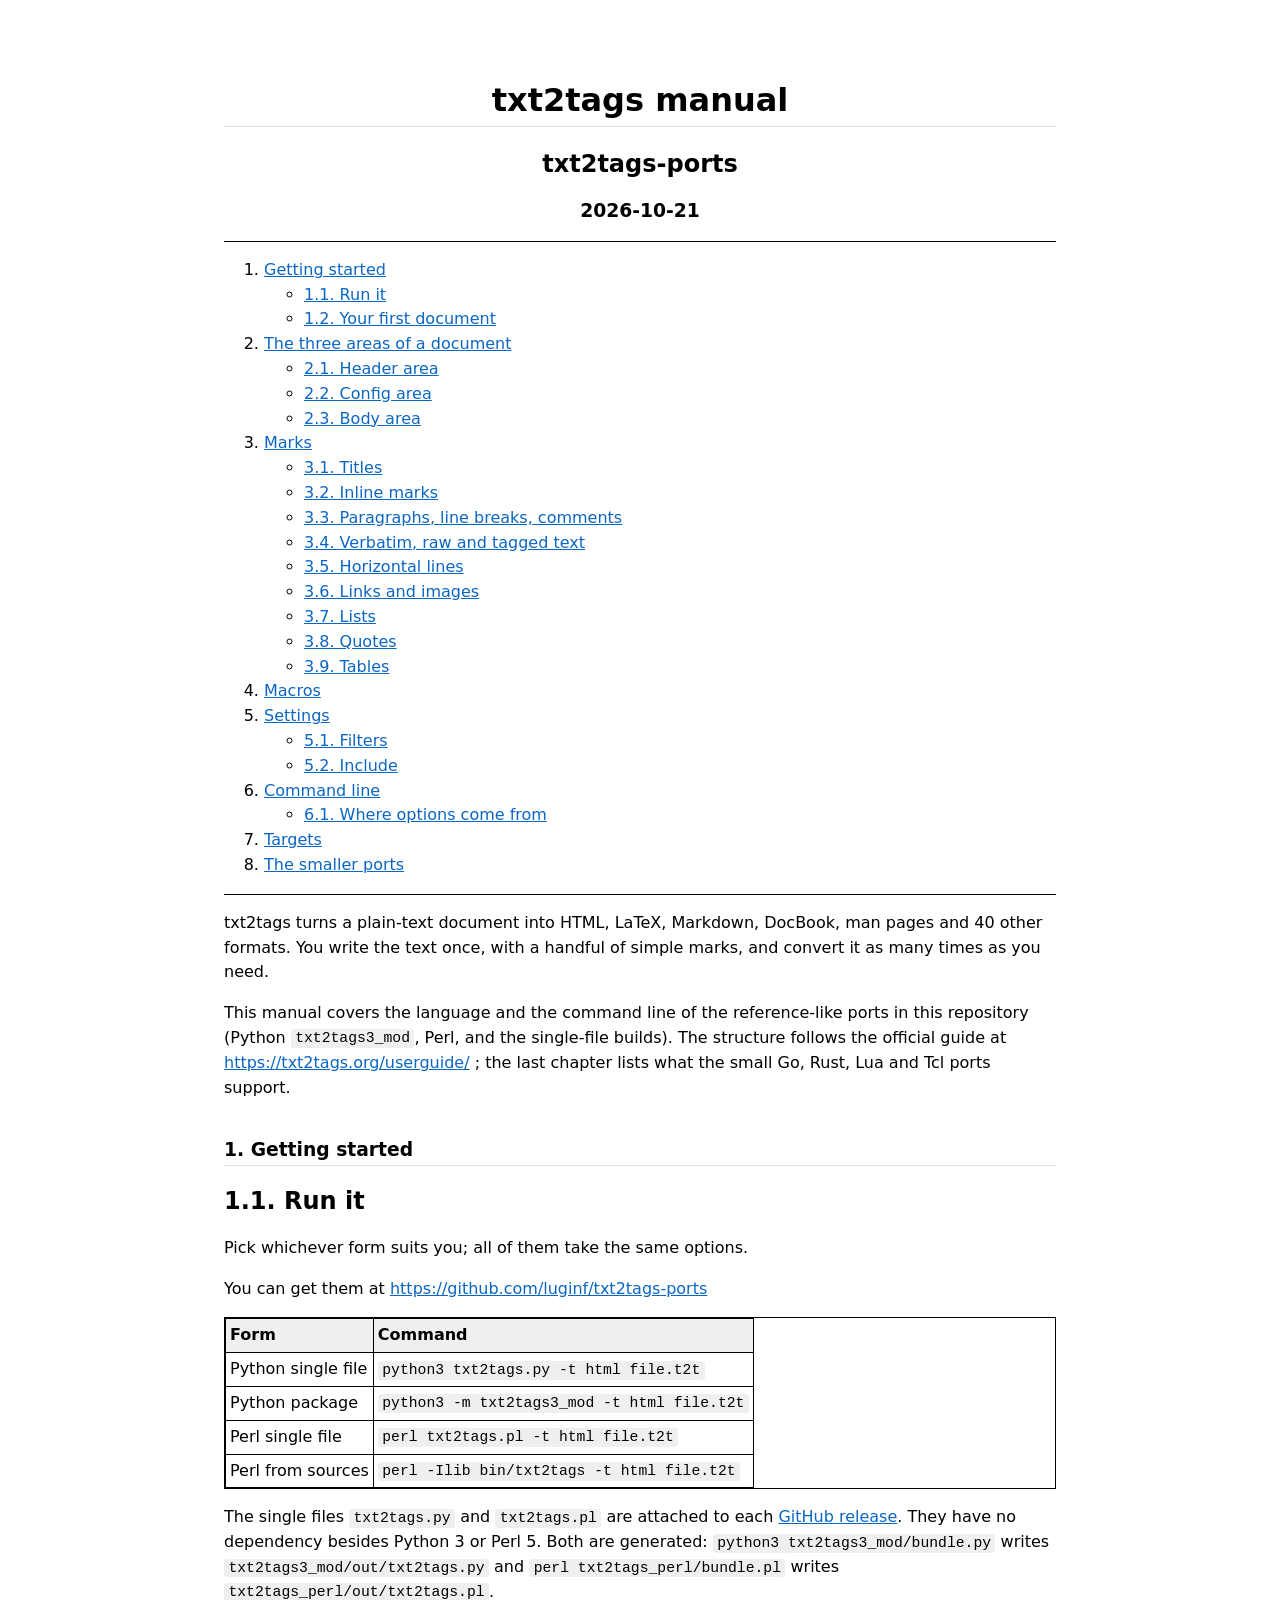
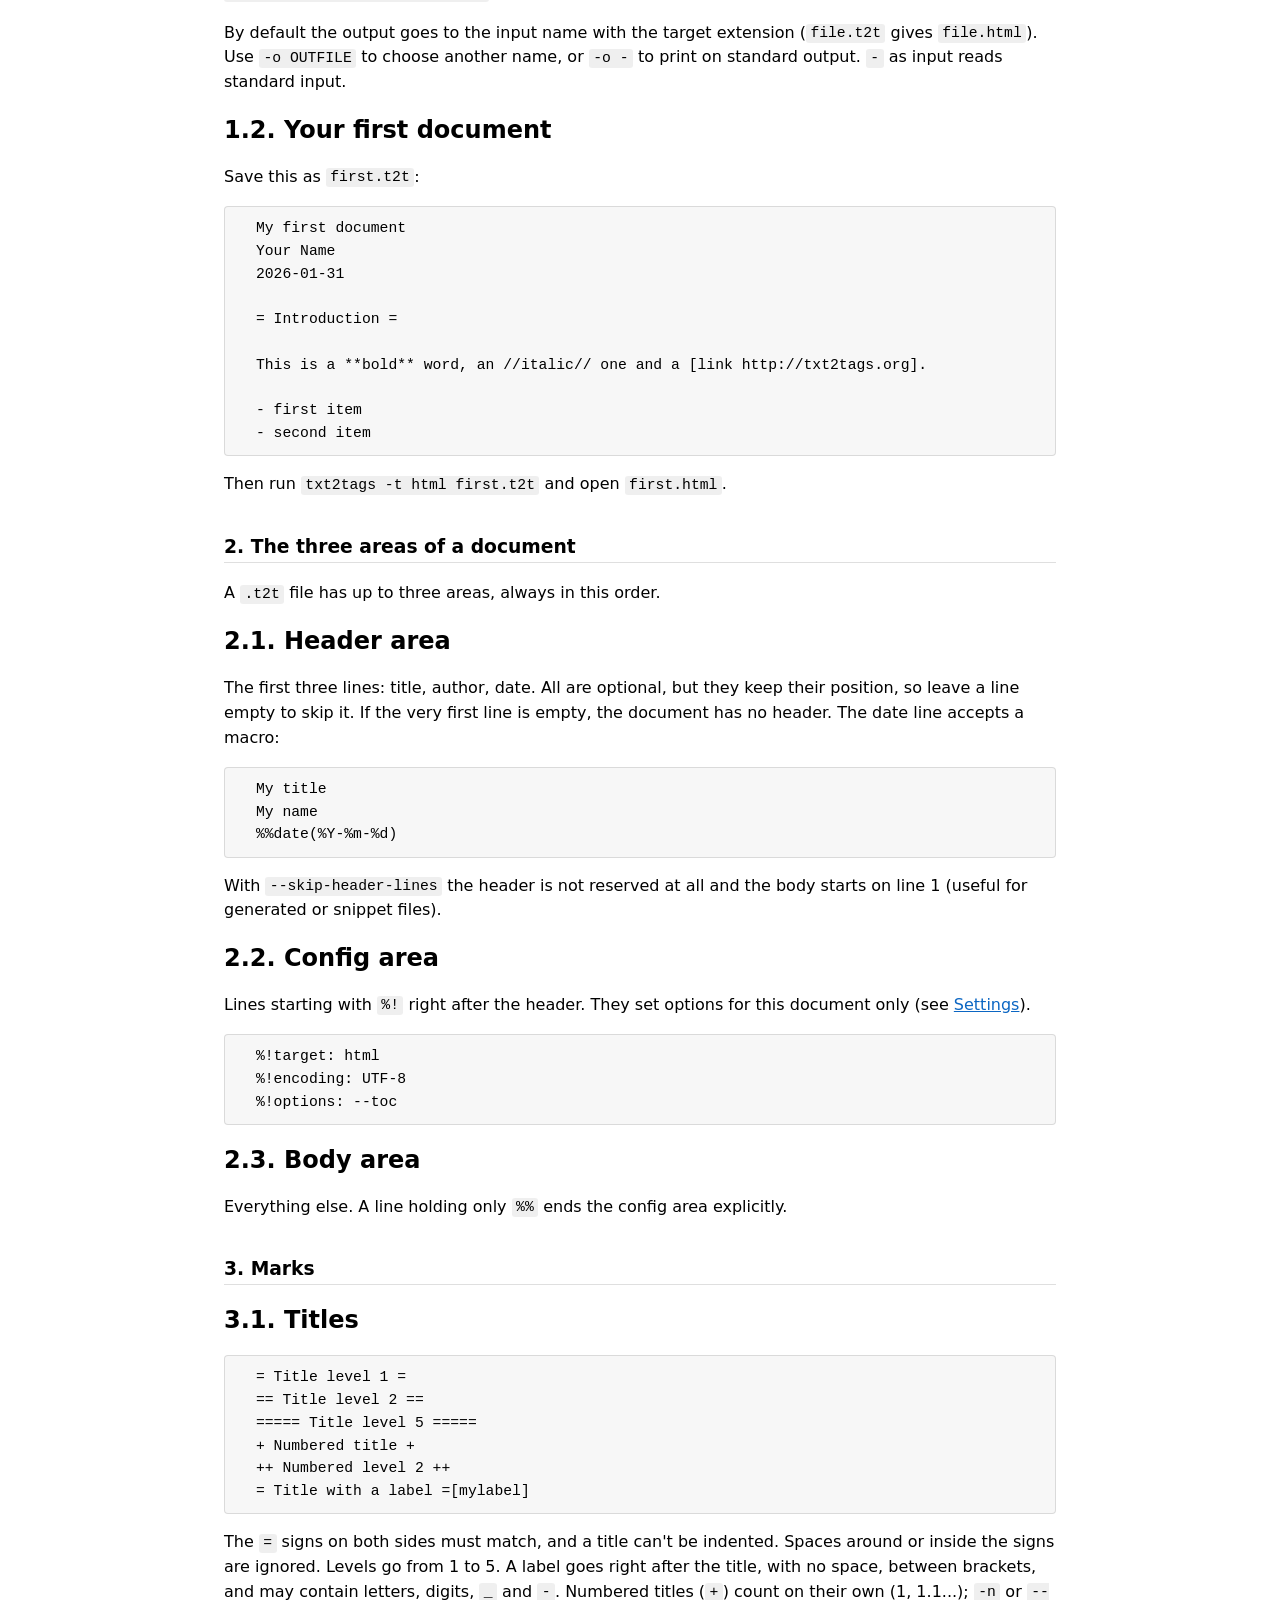
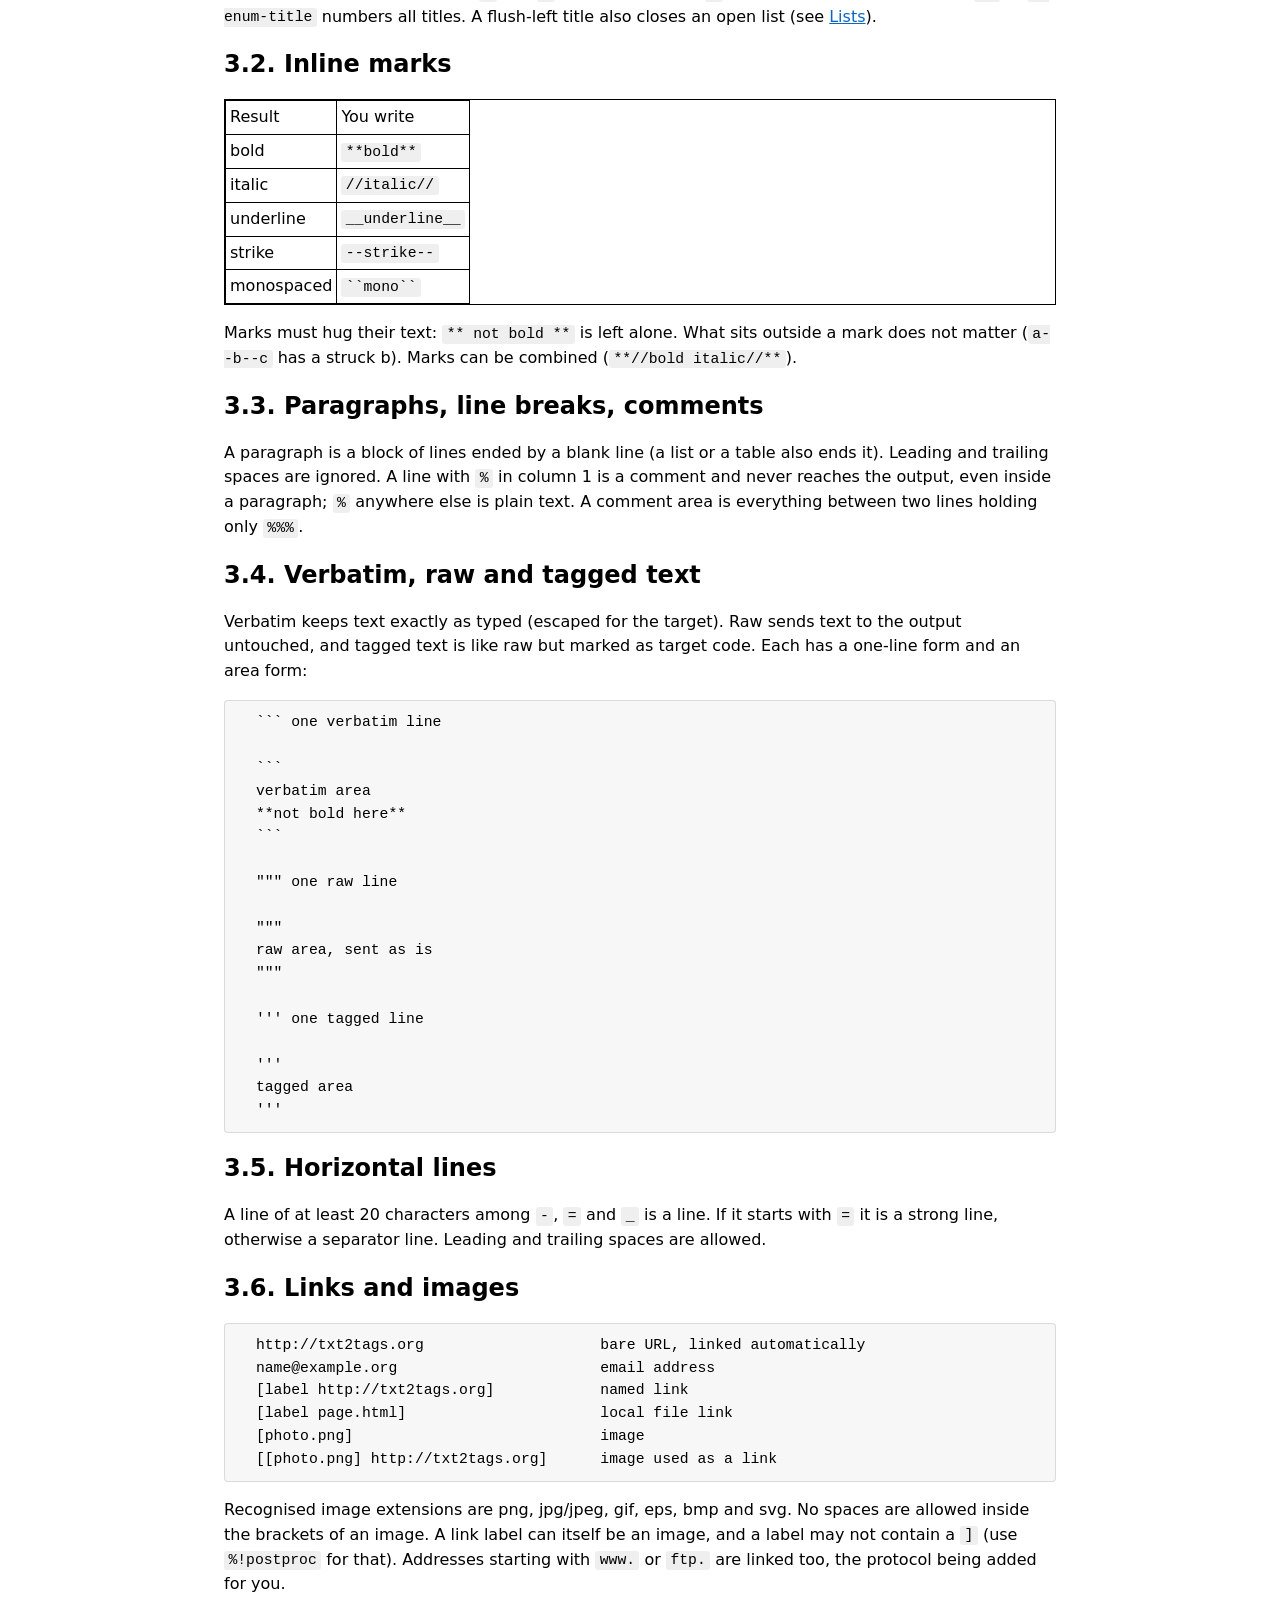
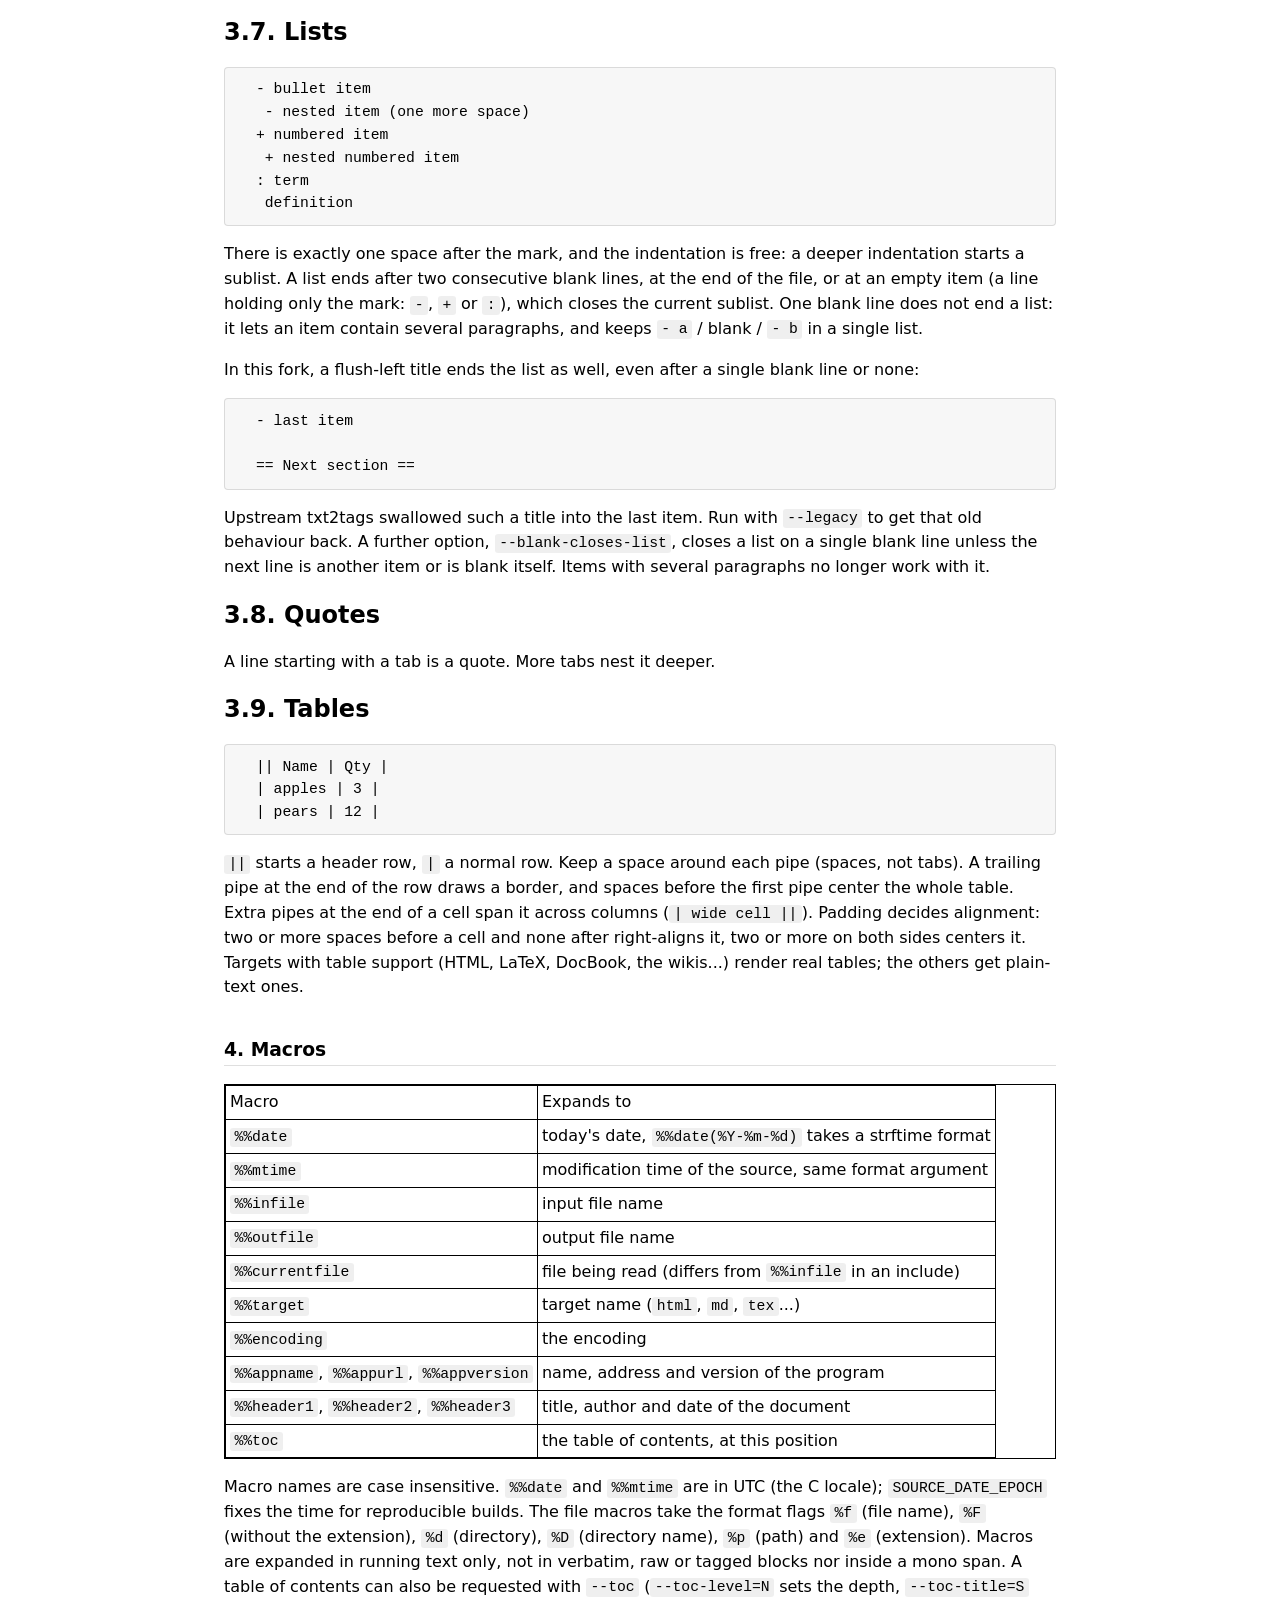
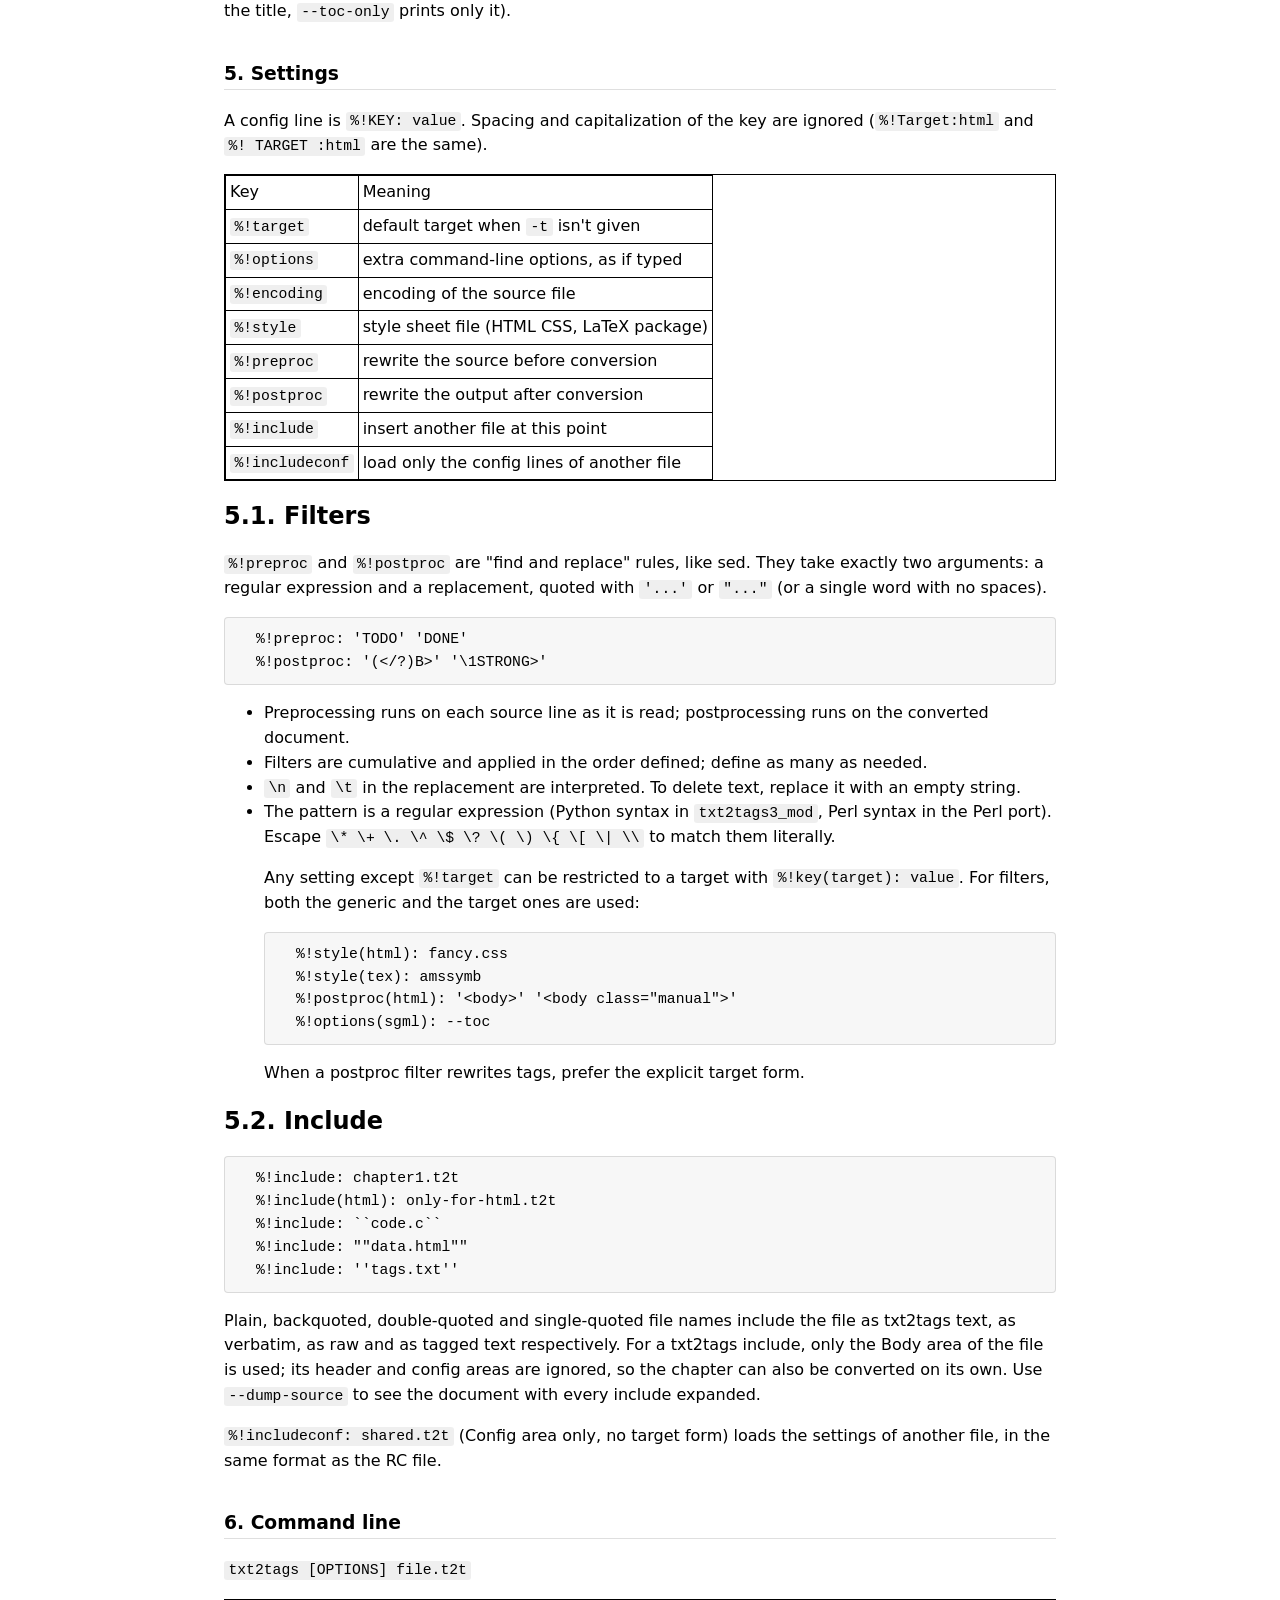
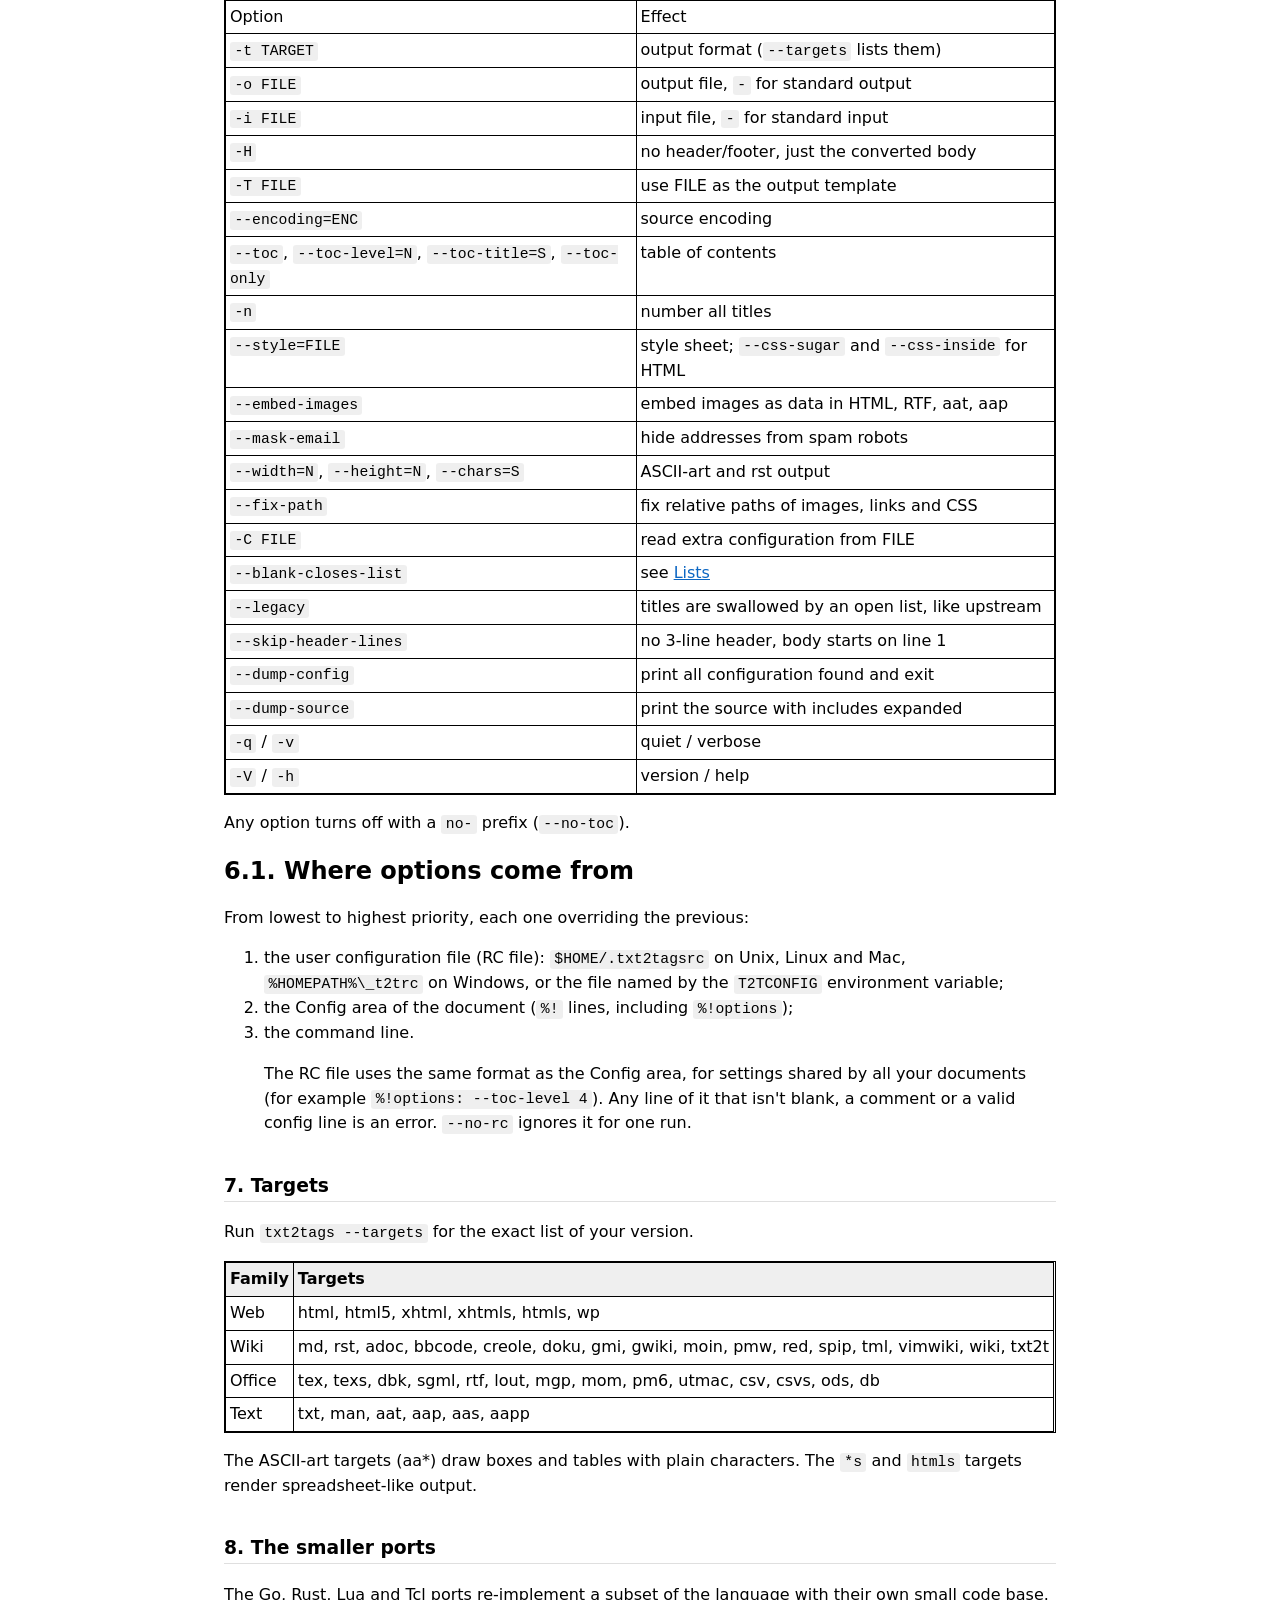
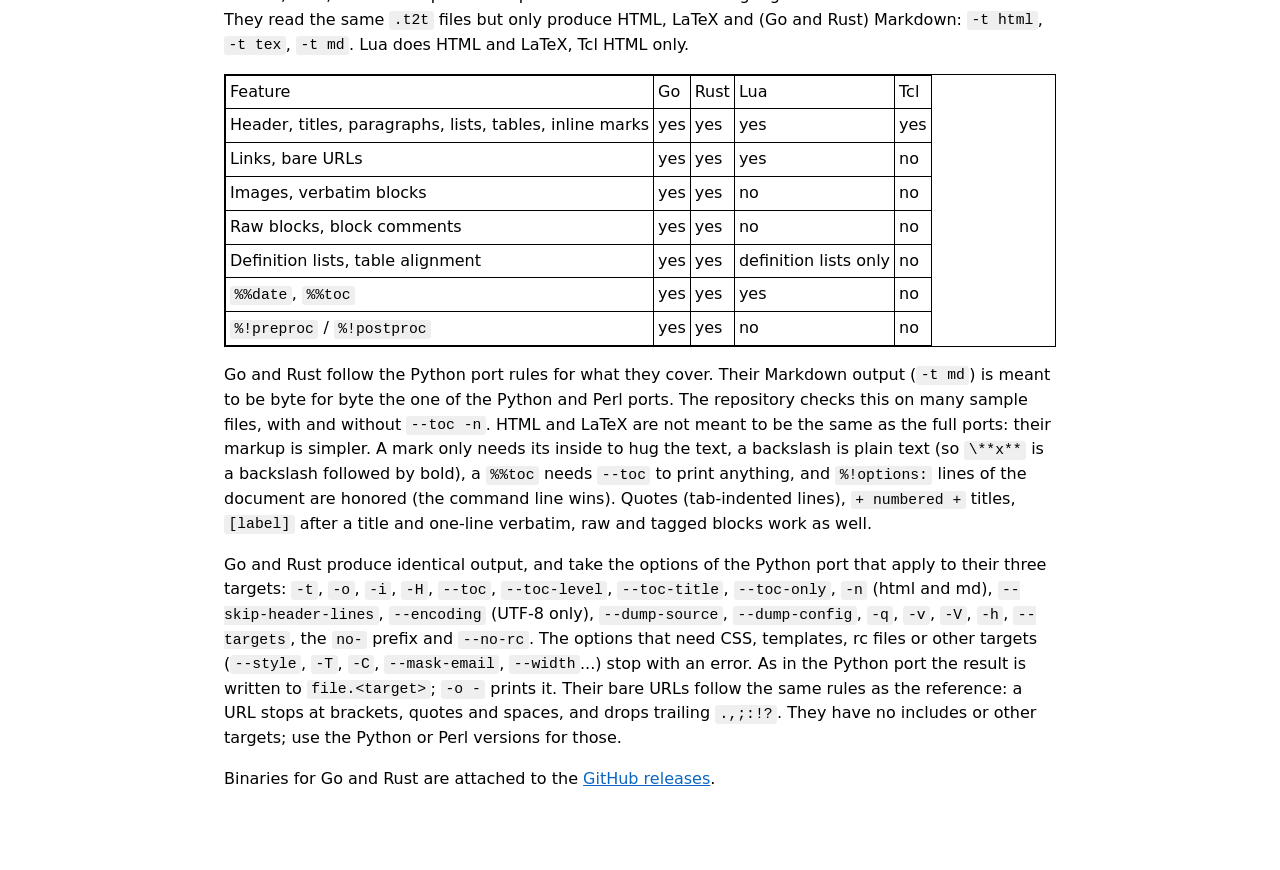
<file: docs/index.html>
<!DOCTYPE html>
<html>
<head>
<meta charset="UTF-8">
<title>txt2tags manual</title>
<meta name="generator" content="http://txt2tags.org">
<link rel="stylesheet" href="manual.css">
<style>
body{background-color:#fff;color:#000;}
hr{background-color:#000;border:0;color:#000;}
hr.heavy{height:5px;}
hr.light{height:1px;}
img{border:0;display:block;}
img.right{margin:0 0 0 auto;}
img.center{border:0;margin:0 auto;}
table th,table td{padding:4px;}
.center,header{text-align:center;}
table.center {margin-left:auto; margin-right:auto;}
.right{text-align:right;}
.left{text-align:left;}
.tableborder,.tableborder td,.tableborder th{border:1px solid #000;}
.underline{text-decoration:underline;}
</style>
</head>
<body>
<header>
<hgroup>
<h1>txt2tags manual</h1>
<h2>txt2tags-ports</h2>
<h3>2026-10-21</h3>
</hgroup>
</header>
<article>

<p></p>
<hr class="light">
<p></p>
<nav>

  <ol>
  <li><a href="#toc1">Getting started</a>
    <ul>
    <li><a href="#toc2">1.1. Run it</a>
    </li>
    <li><a href="#toc3">1.2. Your first document</a>
    </li>
    </ul>
  </li>
  <li><a href="#toc4">The three areas of a document</a>
    <ul>
    <li><a href="#toc5">2.1. Header area</a>
    </li>
    <li><a href="#toc6">2.2. Config area</a>
    </li>
    <li><a href="#toc7">2.3. Body area</a>
    </li>
    </ul>
  </li>
  <li><a href="#marks">Marks</a>
    <ul>
    <li><a href="#toc9">3.1. Titles</a>
    </li>
    <li><a href="#toc10">3.2. Inline marks</a>
    </li>
    <li><a href="#toc11">3.3. Paragraphs, line breaks, comments</a>
    </li>
    <li><a href="#toc12">3.4. Verbatim, raw and tagged text</a>
    </li>
    <li><a href="#toc13">3.5. Horizontal lines</a>
    </li>
    <li><a href="#toc14">3.6. Links and images</a>
    </li>
    <li><a href="#lists">3.7. Lists</a>
    </li>
    <li><a href="#toc16">3.8. Quotes</a>
    </li>
    <li><a href="#toc17">3.9. Tables</a>
    </li>
    </ul>
  </li>
  <li><a href="#toc18">Macros</a>
  </li>
  <li><a href="#settings">Settings</a>
    <ul>
    <li><a href="#toc20">5.1. Filters</a>
    </li>
    <li><a href="#toc21">5.2. Include</a>
    </li>
    </ul>
  </li>
  <li><a href="#toc22">Command line</a>
    <ul>
    <li><a href="#toc23">6.1. Where options come from</a>
    </li>
    </ul>
  </li>
  <li><a href="#toc24">Targets</a>
  </li>
  <li><a href="#toc25">The smaller ports</a>
  </li>
  </ol>

</nav>
<p></p>
<hr class="light">
<p></p>
<p>
txt2tags turns a plain-text document into HTML, LaTeX, Markdown, DocBook,
man pages and 40 other formats. You write the text once, with a handful of
simple marks, and convert it as many times as you need.
</p>
<p>
This manual covers the language and the command line of the reference-like
ports in this repository (Python <code>txt2tags3_mod</code>, Perl, and the single-file
builds). The structure follows the official guide at
<a href="https://txt2tags.org/userguide/">https://txt2tags.org/userguide/</a> ; the last chapter lists what the small Go,
Rust, Lua and Tcl ports support.
</p>

<section id="toc1">
<h1>1. Getting started</h1>

<section id="toc2">
<h2>1.1. Run it</h2>

<p>
Pick whichever form suits you; all of them take the same options.
</p>
<p>
You can get them at <a href="https://github.com/luginf/txt2tags-ports">https://github.com/luginf/txt2tags-ports</a>
</p>

<table class="tableborder">
<tr>
<th>Form</th>
<th>Command</th>
</tr>
<tr>
<td>Python single file</td>
<td><code>python3 txt2tags.py -t html file.t2t</code></td>
</tr>
<tr>
<td>Python package</td>
<td><code>python3 -m txt2tags3_mod -t html file.t2t</code></td>
</tr>
<tr>
<td>Perl single file</td>
<td><code>perl txt2tags.pl -t html file.t2t</code></td>
</tr>
<tr>
<td>Perl from sources</td>
<td><code>perl -Ilib bin/txt2tags -t html file.t2t</code></td>
</tr>
</table>

<p>
The single files <code>txt2tags.py</code> and <code>txt2tags.pl</code> are attached to each
<a href="https://github.com/luginf/txt2tags-ports/releases">GitHub release</a>. They have no dependency besides Python 3 or Perl 5. Both are
generated: <code>python3 txt2tags3_mod/bundle.py</code> writes
<code>txt2tags3_mod/out/txt2tags.py</code> and <code>perl txt2tags_perl/bundle.pl</code> writes
<code>txt2tags_perl/out/txt2tags.pl</code>.
</p>
<p>
By default the output goes to the input name with the target extension
(<code>file.t2t</code> gives <code>file.html</code>). Use <code>-o OUTFILE</code> to choose another name,
or <code>-o -</code> to print on standard output. <code>-</code> as input reads standard input.
</p>

</section>
<section id="toc3">
<h2>1.2. Your first document</h2>

<p>
Save this as <code>first.t2t</code>:
</p>

<pre>
  My first document
  Your Name
  2026-01-31
  
  = Introduction =
  
  This is a **bold** word, an //italic// one and a [link http://txt2tags.org].
  
  - first item
  - second item
</pre>

<p>
Then run <code>txt2tags -t html first.t2t</code> and open <code>first.html</code>.
</p>

</section>
</section>
<section id="toc4">
<h1>2. The three areas of a document</h1>

<p>
A <code>.t2t</code> file has up to three areas, always in this order.
</p>

<section id="toc5">
<h2>2.1. Header area</h2>

<p>
The first three lines: title, author, date. All are optional, but they keep
their position, so leave a line empty to skip it. If the very first line is
empty, the document has no header. The date line accepts a macro:
</p>

<pre>
  My title
  My name
  %%date(%Y-%m-%d)
</pre>

<p>
With <code>--skip-header-lines</code> the header is not reserved at all and the body
starts on line 1 (useful for generated or snippet files).
</p>

</section>
<section id="toc6">
<h2>2.2. Config area</h2>

<p>
Lines starting with <code>%!</code> right after the header. They set options for this
document only (see <a href="#settings">Settings</a>).
</p>

<pre>
  %!target: html
  %!encoding: UTF-8
  %!options: --toc
</pre>

</section>
<section id="toc7">
<h2>2.3. Body area</h2>

<p>
Everything else. A line holding only <code>%%</code> ends the config area explicitly.
</p>

</section>
</section>
<section id="marks">
<h1>3. Marks</h1>

<section id="toc9">
<h2>3.1. Titles</h2>

<pre>
  = Title level 1 =
  == Title level 2 ==
  ===== Title level 5 =====
  + Numbered title +
  ++ Numbered level 2 ++
  = Title with a label =[mylabel]
</pre>

<p>
The <code>=</code> signs on both sides must match, and a title can't be indented.
Spaces around or inside the signs are ignored. Levels go from 1 to 5. A label
goes right after the title, with no space, between brackets, and may contain
letters, digits, <code>_</code> and <code>-</code>. Numbered titles (<code>+</code>) count on their own
(1, 1.1...); <code>-n</code> or <code>--enum-title</code> numbers all titles. A flush-left title
also closes an open list (see <a href="#lists">Lists</a>).
</p>

</section>
<section id="toc10">
<h2>3.2. Inline marks</h2>

<table class="tableborder">
<tr>
<td>Result</td>
<td>You write</td>
</tr>
<tr>
<td>bold</td>
<td><code>**bold**</code></td>
</tr>
<tr>
<td>italic</td>
<td><code>//italic//</code></td>
</tr>
<tr>
<td>underline</td>
<td><code>__underline__</code></td>
</tr>
<tr>
<td>strike</td>
<td><code>--strike--</code></td>
</tr>
<tr>
<td>monospaced</td>
<td><code>``mono``</code></td>
</tr>
</table>

<p>
Marks must hug their text: <code>** not bold **</code> is left alone. What sits
outside a mark does not matter (<code>a--b--c</code> has a struck b). Marks can be
combined (<code>**//bold italic//**</code>).
</p>

</section>
<section id="toc11">
<h2>3.3. Paragraphs, line breaks, comments</h2>

<p>
A paragraph is a block of lines ended by a blank line (a list or a table
also ends it). Leading and trailing spaces are ignored. A line with <code>%</code> in
column 1 is a comment and never reaches the output, even inside a paragraph;
<code>%</code> anywhere else is plain text. A comment area is everything between two
lines holding only <code>%%%</code>.
</p>

</section>
<section id="toc12">
<h2>3.4. Verbatim, raw and tagged text</h2>

<p>
Verbatim keeps text exactly as typed (escaped for the target). Raw sends text
to the output untouched, and tagged text is like raw but marked as target
code. Each has a one-line form and an area form:
</p>

<pre>
  ``` one verbatim line
  
  ```
  verbatim area
  **not bold here**
  ```
  
  """ one raw line
  
  """
  raw area, sent as is
  """
  
  ''' one tagged line
  
  '''
  tagged area
  '''
</pre>

</section>
<section id="toc13">
<h2>3.5. Horizontal lines</h2>

<p>
A line of at least 20 characters among <code>-</code>, <code>=</code> and <code>_</code> is a line. If it
starts with <code>=</code> it is a strong line, otherwise a separator line. Leading and
trailing spaces are allowed.
</p>

</section>
<section id="toc14">
<h2>3.6. Links and images</h2>

<pre>
  http://txt2tags.org                    bare URL, linked automatically
  name@example.org                       email address
  [label http://txt2tags.org]            named link
  [label page.html]                      local file link
  [photo.png]                            image
  [[photo.png] http://txt2tags.org]      image used as a link
</pre>

<p>
Recognised image extensions are png, jpg/jpeg, gif, eps, bmp and svg. No
spaces are allowed inside the brackets of an image. A link label can itself be
an image, and a label may not contain a <code>]</code> (use <code>%!postproc</code> for that).
Addresses starting with <code>www.</code> or <code>ftp.</code> are linked too, the protocol being
added for you.
</p>

</section>
<section id="lists">
<h2>3.7. Lists</h2>

<pre>
  - bullet item
   - nested item (one more space)
  + numbered item
   + nested numbered item
  : term
   definition
</pre>

<p>
There is exactly one space after the mark, and the indentation is free: a
deeper indentation starts a sublist. A list ends after two consecutive blank
lines, at the end of the file, or at an empty item (a line holding only the
mark: <code>-</code>, <code>+</code> or <code>:</code>), which closes the current sublist. One blank
line does not end a list: it lets an item contain several paragraphs, and
keeps <code>- a</code> / blank / <code>- b</code> in a single list.
</p>
<p>
In this fork, a flush-left title ends the list as well, even after a single
blank line or none:
</p>

<pre>
  - last item
  
  == Next section ==
</pre>

<p>
Upstream txt2tags swallowed such a title into the last item. Run with
<code>--legacy</code> to get that old behaviour back. A further option,
<code>--blank-closes-list</code>, closes a list on a single blank line unless the next
line is another item or is blank itself. Items with several paragraphs no
longer work with it.
</p>

</section>
<section id="toc16">
<h2>3.8. Quotes</h2>

<p>
A line starting with a tab is a quote. More tabs nest it deeper.
</p>

</section>
<section id="toc17">
<h2>3.9. Tables</h2>

<pre>
  || Name | Qty |
  | apples | 3 |
  | pears | 12 |
</pre>

<p>
<code>||</code> starts a header row, <code>|</code> a normal row. Keep a space around each pipe
(spaces, not tabs). A trailing pipe at the end of the row draws a border, and
spaces before the first pipe center the whole table. Extra pipes at the end of
a cell span it across columns (<code>| wide cell ||</code>). Padding decides alignment:
two or more spaces before a cell and none after right-aligns it, two or more
on both sides centers it. Targets with table
support (HTML, LaTeX, DocBook, the wikis...) render real tables; the others
get plain-text ones.
</p>

</section>
</section>
<section id="toc18">
<h1>4. Macros</h1>

<table class="tableborder">
<tr>
<td>Macro</td>
<td>Expands to</td>
</tr>
<tr>
<td><code>%%date</code></td>
<td>today's date, <code>%%date(%Y-%m-%d)</code> takes a strftime format</td>
</tr>
<tr>
<td><code>%%mtime</code></td>
<td>modification time of the source, same format argument</td>
</tr>
<tr>
<td><code>%%infile</code></td>
<td>input file name</td>
</tr>
<tr>
<td><code>%%outfile</code></td>
<td>output file name</td>
</tr>
<tr>
<td><code>%%currentfile</code></td>
<td>file being read (differs from <code>%%infile</code> in an include)</td>
</tr>
<tr>
<td><code>%%target</code></td>
<td>target name (<code>html</code>, <code>md</code>, <code>tex</code>...)</td>
</tr>
<tr>
<td><code>%%encoding</code></td>
<td>the encoding</td>
</tr>
<tr>
<td><code>%%appname</code>, <code>%%appurl</code>, <code>%%appversion</code></td>
<td>name, address and version of the program</td>
</tr>
<tr>
<td><code>%%header1</code>, <code>%%header2</code>, <code>%%header3</code></td>
<td>title, author and date of the document</td>
</tr>
<tr>
<td><code>%%toc</code></td>
<td>the table of contents, at this position</td>
</tr>
</table>

<p>
Macro names are case insensitive. <code>%%date</code> and <code>%%mtime</code> are in UTC (the C
locale); <code>SOURCE_DATE_EPOCH</code> fixes the time for reproducible builds. The file
macros take the format flags <code>%f</code> (file name), <code>%F</code> (without the
extension), <code>%d</code> (directory), <code>%D</code> (directory name), <code>%p</code> (path) and <code>%e</code>
(extension). Macros are expanded in running text only, not in verbatim, raw or
tagged blocks nor inside a mono span. A table of contents can also be requested with <code>--toc</code> (<code>--toc-level=N</code>
sets the depth, <code>--toc-title=S</code> the title, <code>--toc-only</code> prints only it).
</p>

</section>
<section id="settings">
<h1>5. Settings</h1>

<p>
A config line is <code>%!KEY: value</code>. Spacing and capitalization of the key
are ignored (<code>%!Target:html</code> and <code>%! TARGET :html</code> are the same).
</p>

<table class="tableborder">
<tr>
<td>Key</td>
<td>Meaning</td>
</tr>
<tr>
<td><code>%!target</code></td>
<td>default target when <code>-t</code> isn't given</td>
</tr>
<tr>
<td><code>%!options</code></td>
<td>extra command-line options, as if typed</td>
</tr>
<tr>
<td><code>%!encoding</code></td>
<td>encoding of the source file</td>
</tr>
<tr>
<td><code>%!style</code></td>
<td>style sheet file (HTML CSS, LaTeX package)</td>
</tr>
<tr>
<td><code>%!preproc</code></td>
<td>rewrite the source before conversion</td>
</tr>
<tr>
<td><code>%!postproc</code></td>
<td>rewrite the output after conversion</td>
</tr>
<tr>
<td><code>%!include</code></td>
<td>insert another file at this point</td>
</tr>
<tr>
<td><code>%!includeconf</code></td>
<td>load only the config lines of another file</td>
</tr>
</table>

<section id="toc20">
<h2>5.1. Filters</h2>

<p>
<code>%!preproc</code> and <code>%!postproc</code> are "find and replace" rules, like sed.
They take exactly two arguments: a regular expression and a replacement,
quoted with <code>'...'</code> or <code>"..."</code> (or a single word with no spaces).
</p>

<pre>
  %!preproc: 'TODO' 'DONE'
  %!postproc: '(&lt;/?)B&gt;' '\1STRONG&gt;'
</pre>

<ul>
<li>Preprocessing runs on each source line as it is read; postprocessing runs
  on the converted document.
</li>
<li>Filters are cumulative and applied in the order defined; define as many as
  needed.
</li>
<li><code>\n</code> and <code>\t</code> in the replacement are interpreted. To delete text,
  replace it with an empty string.
</li>
<li>The pattern is a regular expression (Python syntax in <code>txt2tags3_mod</code>,
  Perl syntax in the Perl port). Escape <code>\* \+ \. \^ \$ \? \( \) \{ \[ \| \\</code>
  to match them literally.
<p></p>
Any setting except <code>%!target</code> can be restricted to a target with
<code>%!key(target): value</code>. For filters, both the generic and the target ones
are used:
<p></p>
<pre>
  %!style(html): fancy.css
  %!style(tex): amssymb
  %!postproc(html): '&lt;body&gt;' '&lt;body class="manual"&gt;'
  %!options(sgml): --toc
</pre>

<p></p>
When a postproc filter rewrites tags, prefer the explicit target form.
</li>
</ul>

</section>
<section id="toc21">
<h2>5.2. Include</h2>

<pre>
  %!include: chapter1.t2t
  %!include(html): only-for-html.t2t
  %!include: ``code.c``
  %!include: ""data.html""
  %!include: ''tags.txt''
</pre>

<p>
Plain, backquoted, double-quoted and single-quoted file names include the file
as txt2tags text, as verbatim, as raw and as tagged text respectively. For a
txt2tags include, only the Body area of the file is used; its header and
config areas are ignored, so the chapter can also be converted on its own.
Use <code>--dump-source</code> to see the document with every include expanded.
</p>
<p>
<code>%!includeconf: shared.t2t</code> (Config area only, no target form) loads the
settings of another file, in the same format as the RC file.
</p>

</section>
</section>
<section id="toc22">
<h1>6. Command line</h1>

<p>
<code>txt2tags [OPTIONS] file.t2t</code>
</p>

<table class="tableborder">
<tr>
<td>Option</td>
<td>Effect</td>
</tr>
<tr>
<td><code>-t TARGET</code></td>
<td>output format (<code>--targets</code> lists them)</td>
</tr>
<tr>
<td><code>-o FILE</code></td>
<td>output file, <code>-</code> for standard output</td>
</tr>
<tr>
<td><code>-i FILE</code></td>
<td>input file, <code>-</code> for standard input</td>
</tr>
<tr>
<td><code>-H</code></td>
<td>no header/footer, just the converted body</td>
</tr>
<tr>
<td><code>-T FILE</code></td>
<td>use FILE as the output template</td>
</tr>
<tr>
<td><code>--encoding=ENC</code></td>
<td>source encoding</td>
</tr>
<tr>
<td><code>--toc</code>, <code>--toc-level=N</code>, <code>--toc-title=S</code>, <code>--toc-only</code></td>
<td>table of contents</td>
</tr>
<tr>
<td><code>-n</code></td>
<td>number all titles</td>
</tr>
<tr>
<td><code>--style=FILE</code></td>
<td>style sheet; <code>--css-sugar</code> and <code>--css-inside</code> for HTML</td>
</tr>
<tr>
<td><code>--embed-images</code></td>
<td>embed images as data in HTML, RTF, aat, aap</td>
</tr>
<tr>
<td><code>--mask-email</code></td>
<td>hide addresses from spam robots</td>
</tr>
<tr>
<td><code>--width=N</code>, <code>--height=N</code>, <code>--chars=S</code></td>
<td>ASCII-art and rst output</td>
</tr>
<tr>
<td><code>--fix-path</code></td>
<td>fix relative paths of images, links and CSS</td>
</tr>
<tr>
<td><code>-C FILE</code></td>
<td>read extra configuration from FILE</td>
</tr>
<tr>
<td><code>--blank-closes-list</code></td>
<td>see <a href="#lists">Lists</a></td>
</tr>
<tr>
<td><code>--legacy</code></td>
<td>titles are swallowed by an open list, like upstream</td>
</tr>
<tr>
<td><code>--skip-header-lines</code></td>
<td>no 3-line header, body starts on line 1</td>
</tr>
<tr>
<td><code>--dump-config</code></td>
<td>print all configuration found and exit</td>
</tr>
<tr>
<td><code>--dump-source</code></td>
<td>print the source with includes expanded</td>
</tr>
<tr>
<td><code>-q</code> / <code>-v</code></td>
<td>quiet / verbose</td>
</tr>
<tr>
<td><code>-V</code> / <code>-h</code></td>
<td>version / help</td>
</tr>
</table>

<p>
Any option turns off with a <code>no-</code> prefix (<code>--no-toc</code>).
</p>

<section id="toc23">
<h2>6.1. Where options come from</h2>

<p>
From lowest to highest priority, each one overriding the previous:
</p>

<ol>
<li>the user configuration file (RC file): <code>$HOME/.txt2tagsrc</code> on Unix, Linux
  and Mac, <code>%HOMEPATH%\_t2trc</code> on Windows, or the file named by the
  <code>T2TCONFIG</code> environment variable;
</li>
<li>the Config area of the document (<code>%!</code> lines, including <code>%!options</code>);
</li>
<li>the command line.
<p></p>
The RC file uses the same format as the Config area, for settings shared by
all your documents (for example <code>%!options: --toc-level 4</code>). Any line of it
that isn't blank, a comment or a valid config line is an error. <code>--no-rc</code>
ignores it for one run.
</li>
</ol>

</section>
</section>
<section id="toc24">
<h1>7. Targets</h1>

<p>
Run <code>txt2tags --targets</code> for the exact list of your version.
</p>

<table class="tableborder">
<tr>
<th>Family</th>
<th>Targets</th>
</tr>
<tr>
<td>Web</td>
<td>html, html5, xhtml, xhtmls, htmls, wp</td>
</tr>
<tr>
<td>Wiki</td>
<td>md, rst, adoc, bbcode, creole, doku, gmi, gwiki, moin, pmw, red, spip, tml, vimwiki, wiki, txt2t</td>
</tr>
<tr>
<td>Office</td>
<td>tex, texs, dbk, sgml, rtf, lout, mgp, mom, pm6, utmac, csv, csvs, ods, db</td>
</tr>
<tr>
<td>Text</td>
<td>txt, man, aat, aap, aas, aapp</td>
</tr>
</table>

<p>
The ASCII-art targets (aa*) draw boxes and tables with plain characters.
The <code>*s</code> and <code>htmls</code> targets render spreadsheet-like output.
</p>

</section>
<section id="toc25">
<h1>8. The smaller ports</h1>

<p>
The Go, Rust, Lua and Tcl ports re-implement a subset of the language with
their own small code base. They read the same <code>.t2t</code> files but only produce
HTML, LaTeX and (Go and Rust) Markdown: <code>-t html</code>, <code>-t tex</code>, <code>-t md</code>.
Lua does HTML and LaTeX, Tcl HTML only.
</p>

<table class="tableborder">
<tr>
<td>Feature</td>
<td>Go</td>
<td>Rust</td>
<td>Lua</td>
<td>Tcl</td>
</tr>
<tr>
<td>Header, titles, paragraphs, lists, tables, inline marks</td>
<td>yes</td>
<td>yes</td>
<td>yes</td>
<td>yes</td>
</tr>
<tr>
<td>Links, bare URLs</td>
<td>yes</td>
<td>yes</td>
<td>yes</td>
<td>no</td>
</tr>
<tr>
<td>Images, verbatim blocks</td>
<td>yes</td>
<td>yes</td>
<td>no</td>
<td>no</td>
</tr>
<tr>
<td>Raw blocks, block comments</td>
<td>yes</td>
<td>yes</td>
<td>no</td>
<td>no</td>
</tr>
<tr>
<td>Definition lists, table alignment</td>
<td>yes</td>
<td>yes</td>
<td>definition lists only</td>
<td>no</td>
</tr>
<tr>
<td><code>%%date</code>, <code>%%toc</code></td>
<td>yes</td>
<td>yes</td>
<td>yes</td>
<td>no</td>
</tr>
<tr>
<td><code>%!preproc</code> / <code>%!postproc</code></td>
<td>yes</td>
<td>yes</td>
<td>no</td>
<td>no</td>
</tr>
</table>

<p>
Go and Rust follow the Python port rules for what they cover. Their Markdown
output (<code>-t md</code>) is meant to be byte for byte the one of the Python and Perl
ports. The repository checks this on many sample files, with and without
<code>--toc -n</code>.
HTML and LaTeX are not meant to be the same as the full ports: their markup is
simpler. A mark only needs its inside to hug the text, a backslash is plain
text (so <code>\**x**</code> is a backslash followed by bold), a <code>%%toc</code> needs <code>--toc</code>
to print anything, and <code>%!options:</code> lines of the document are honored (the
command line wins). Quotes (tab-indented lines), <code>+ numbered +</code> titles,
<code>[label]</code> after a title and one-line verbatim, raw and tagged blocks work as well.
</p>
<p>
Go and Rust produce identical output, and take the options of the Python port
that apply to their three targets: <code>-t</code>, <code>-o</code>, <code>-i</code>, <code>-H</code>, <code>--toc</code>,
<code>--toc-level</code>, <code>--toc-title</code>, <code>--toc-only</code>, <code>-n</code> (html and md),
<code>--skip-header-lines</code>, <code>--encoding</code> (UTF-8 only), <code>--dump-source</code>,
<code>--dump-config</code>, <code>-q</code>, <code>-v</code>, <code>-V</code>, <code>-h</code>, <code>--targets</code>, the <code>no-</code>
prefix and <code>--no-rc</code>. The options that need CSS, templates, rc files or other
targets (<code>--style</code>, <code>-T</code>, <code>-C</code>, <code>--mask-email</code>, <code>--width</code>...) stop
with an error. As in the Python port the result is written to
<code>file.&lt;target&gt;</code>; <code>-o -</code> prints it. Their bare URLs follow the same rules as
the reference: a URL stops at brackets, quotes and spaces, and drops trailing
<code>.,;:!?</code>. They have no includes or other targets;
use the Python or Perl versions for those.
</p>
<p>
Binaries for Go and Rust are attached to the <a href="https://github.com/luginf/txt2tags-ports/releases">GitHub releases</a>.
</p>
</section>

<!-- html5 code generated by txt2tags 2.6. (http://txt2tags.org) -->
<!-- cmdline: txt2tags -t html5 -o docs/index.html docs/manual.t2t -->
</article></body></html>
</file>
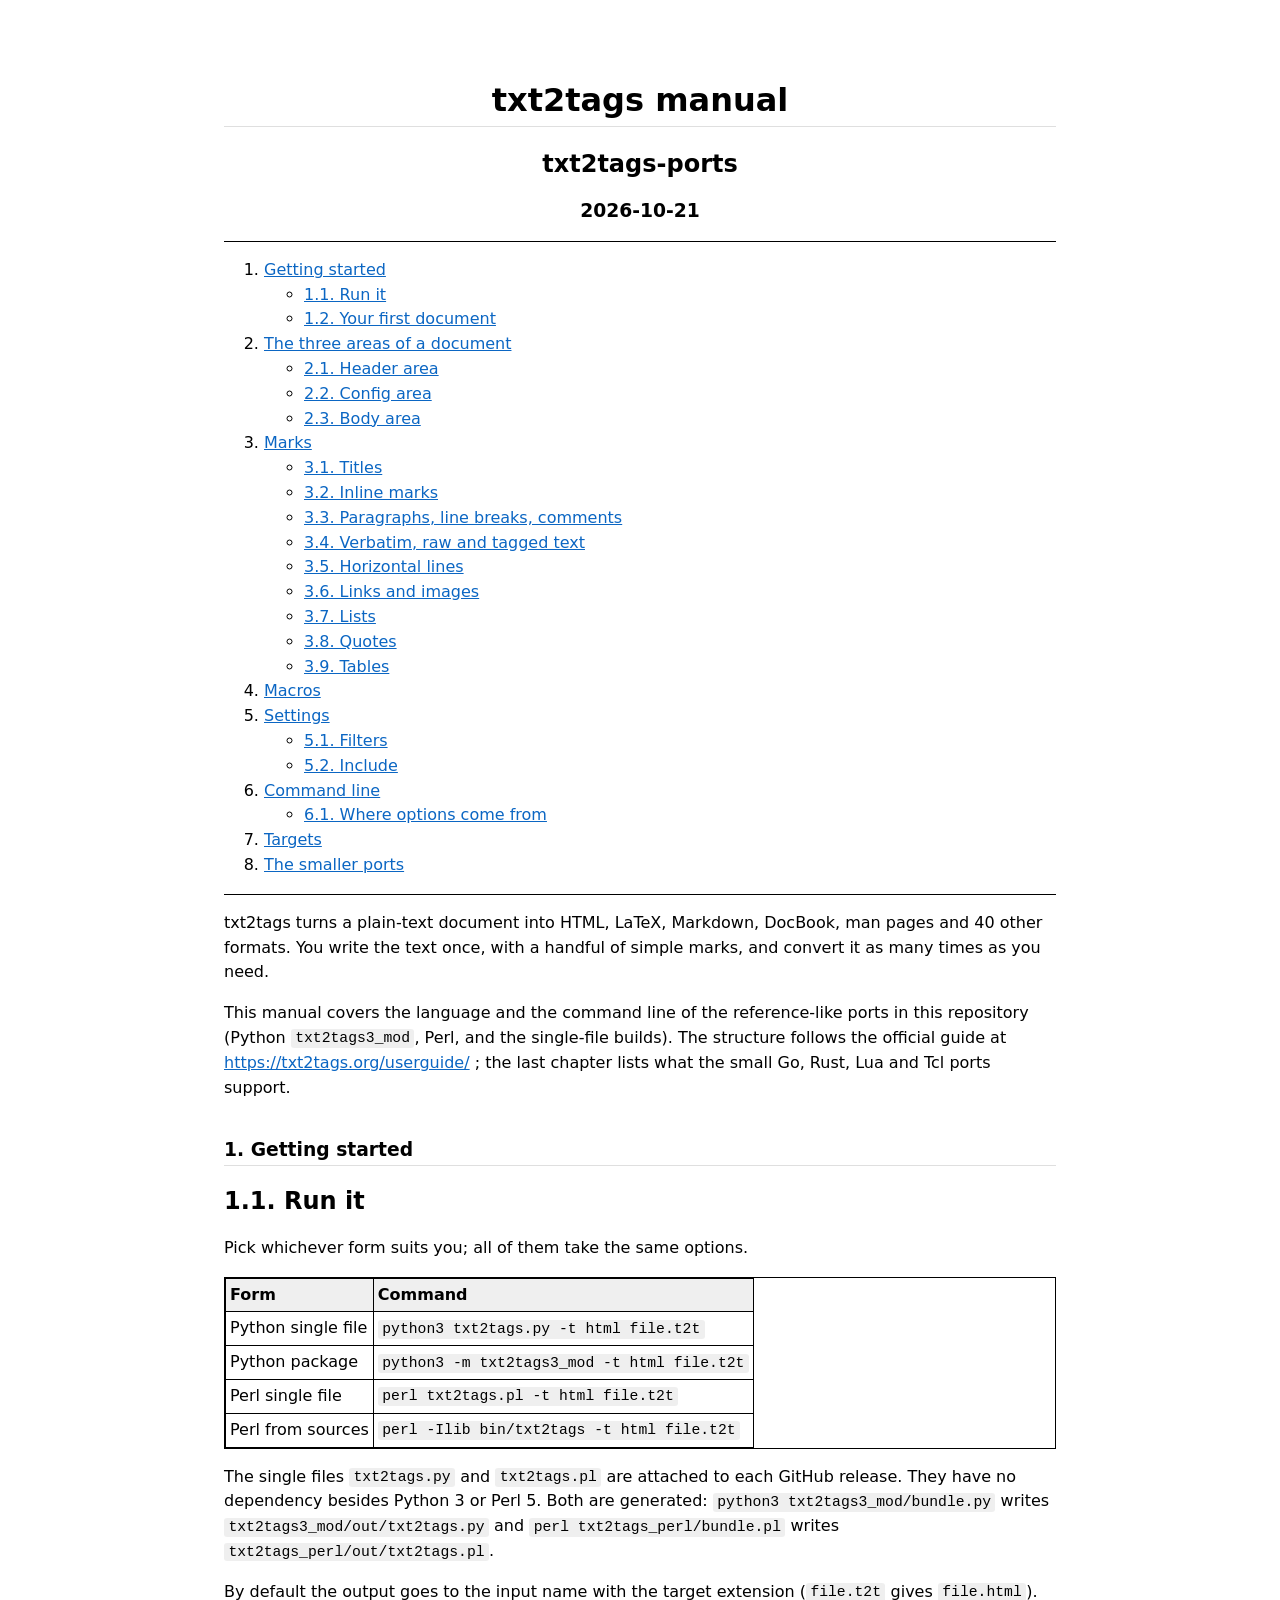
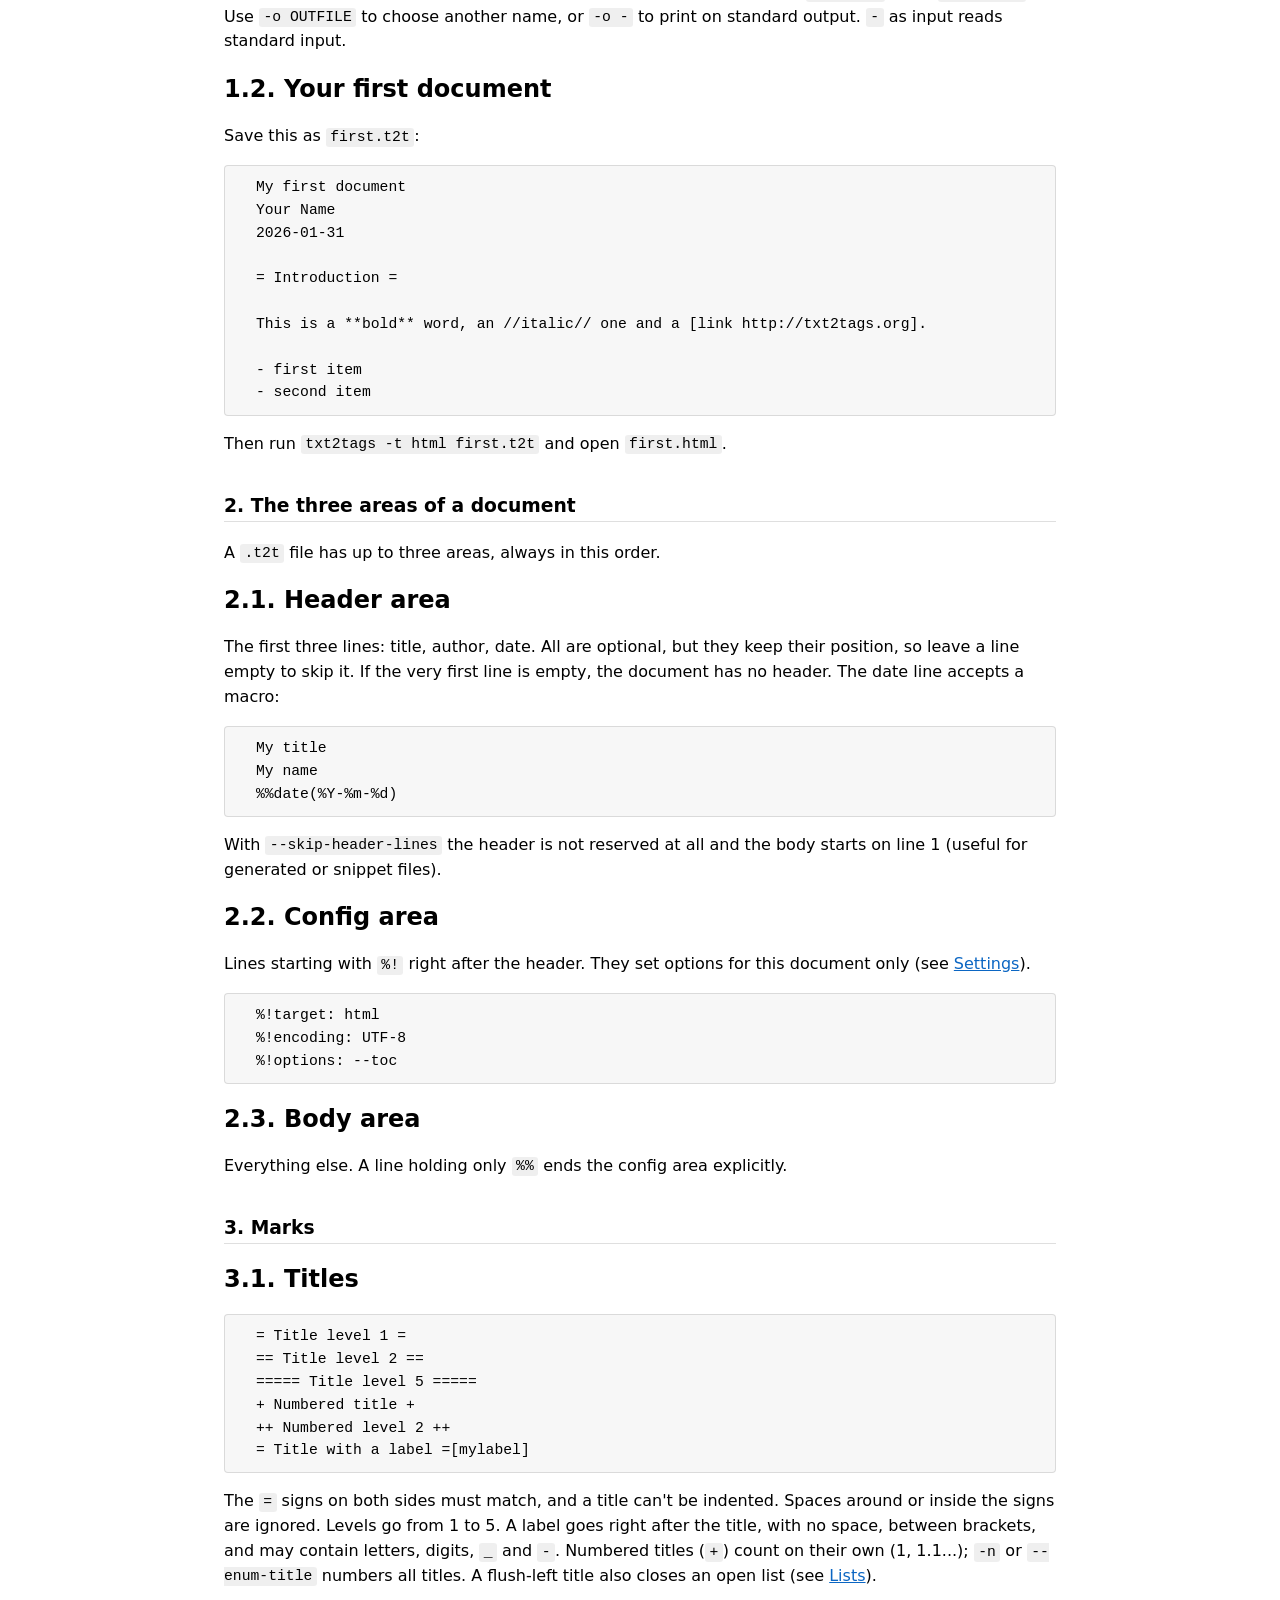
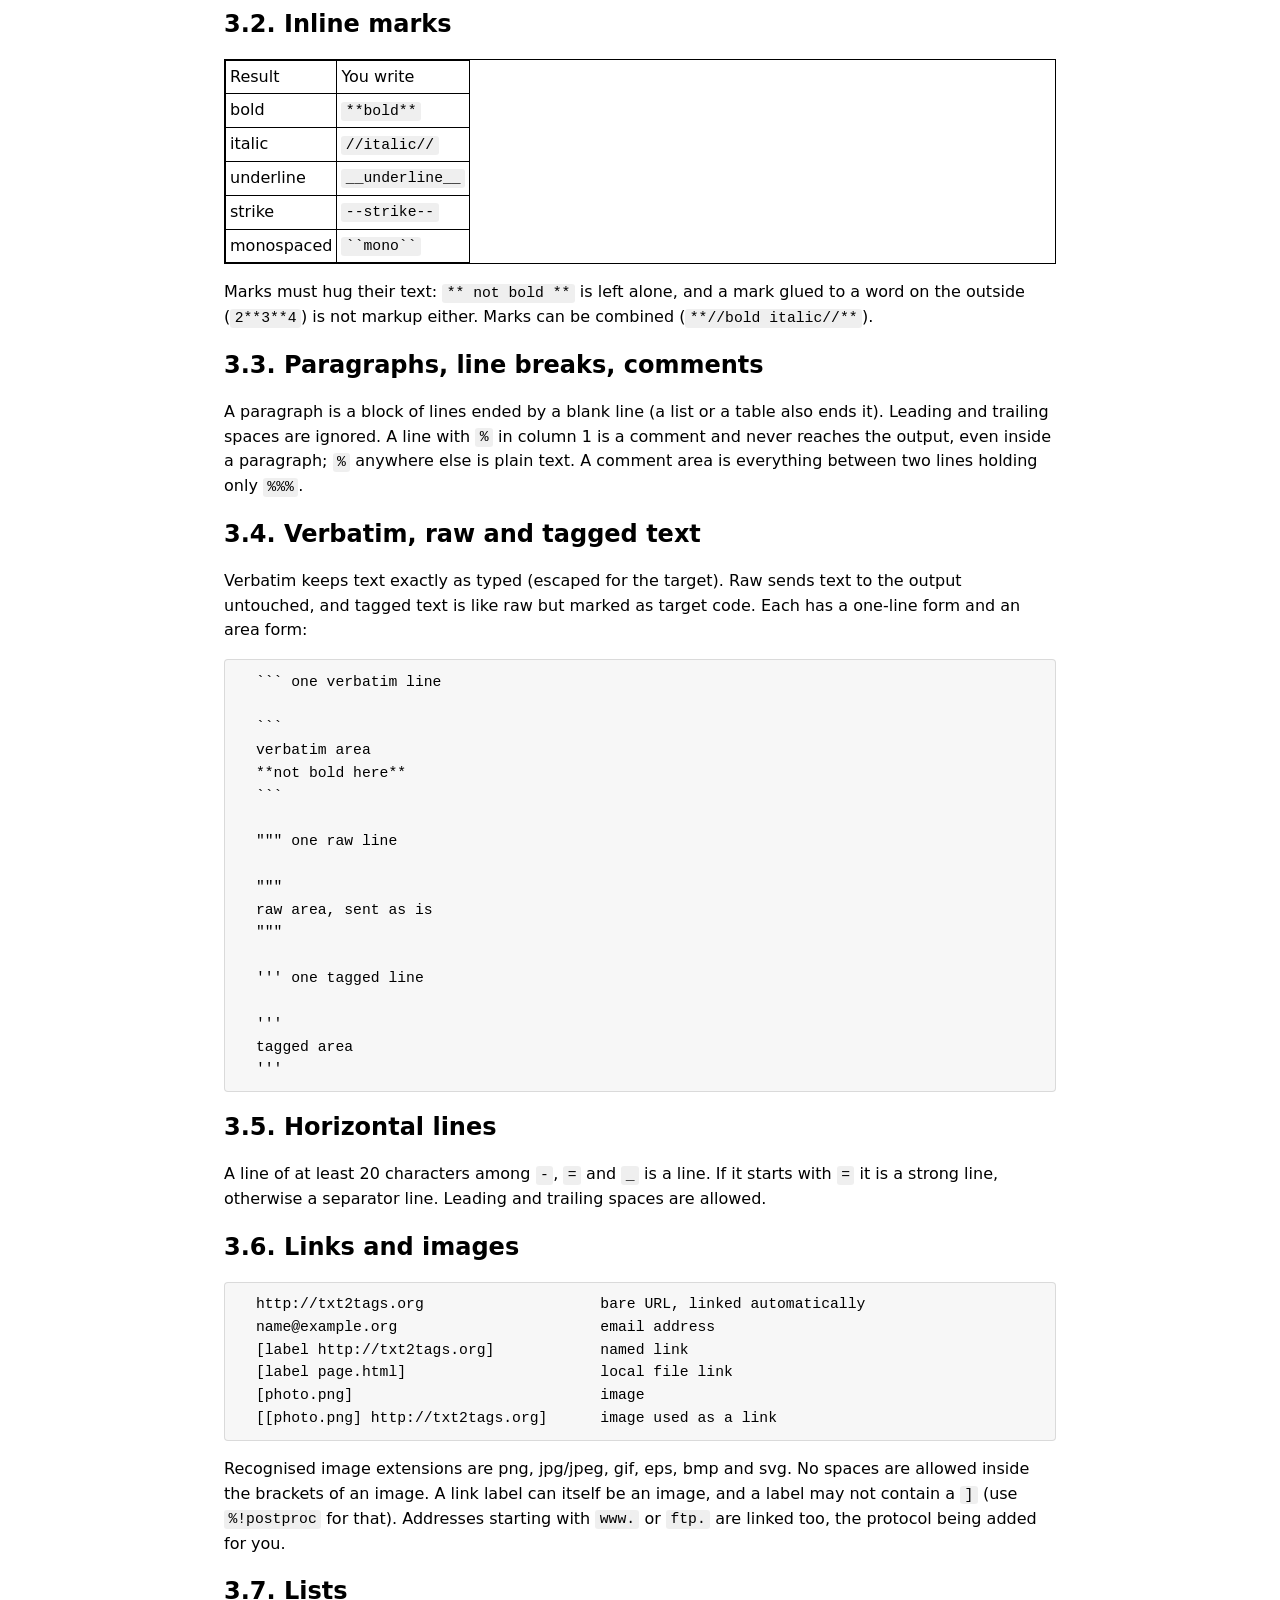
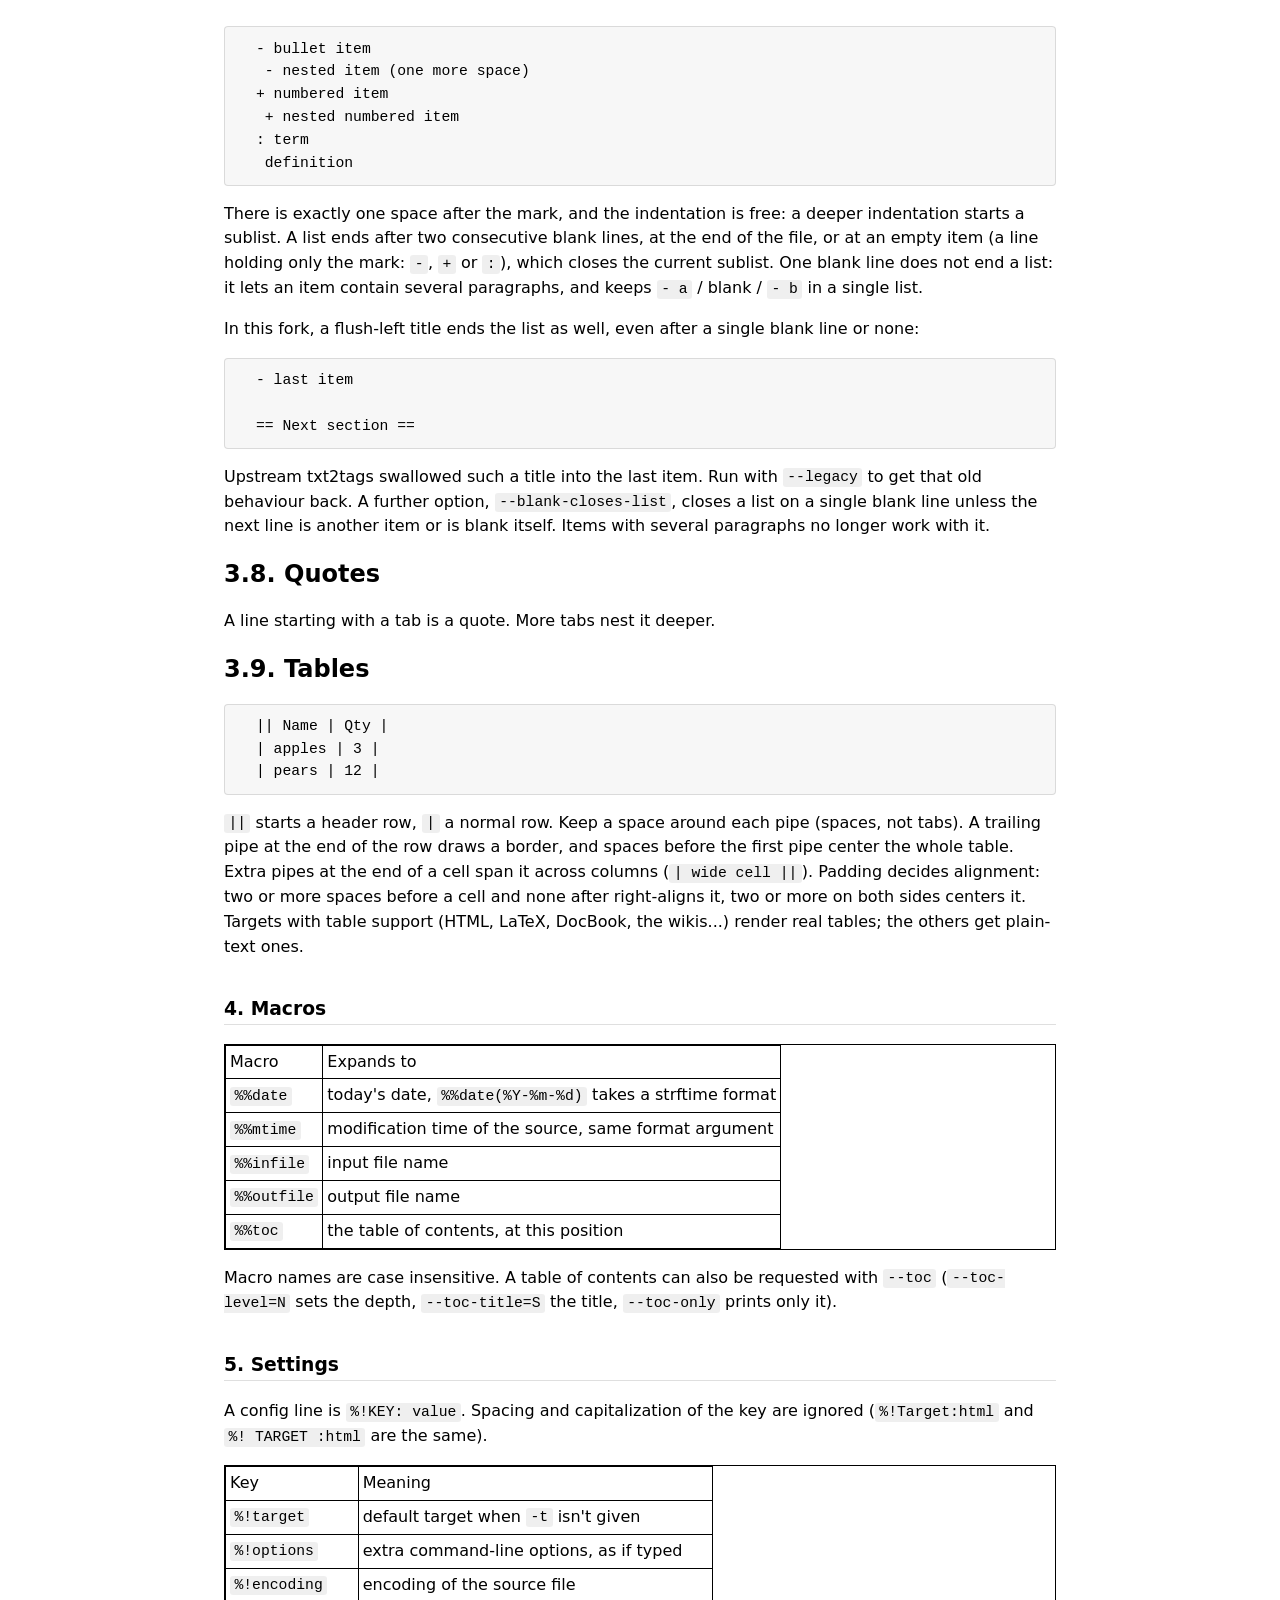
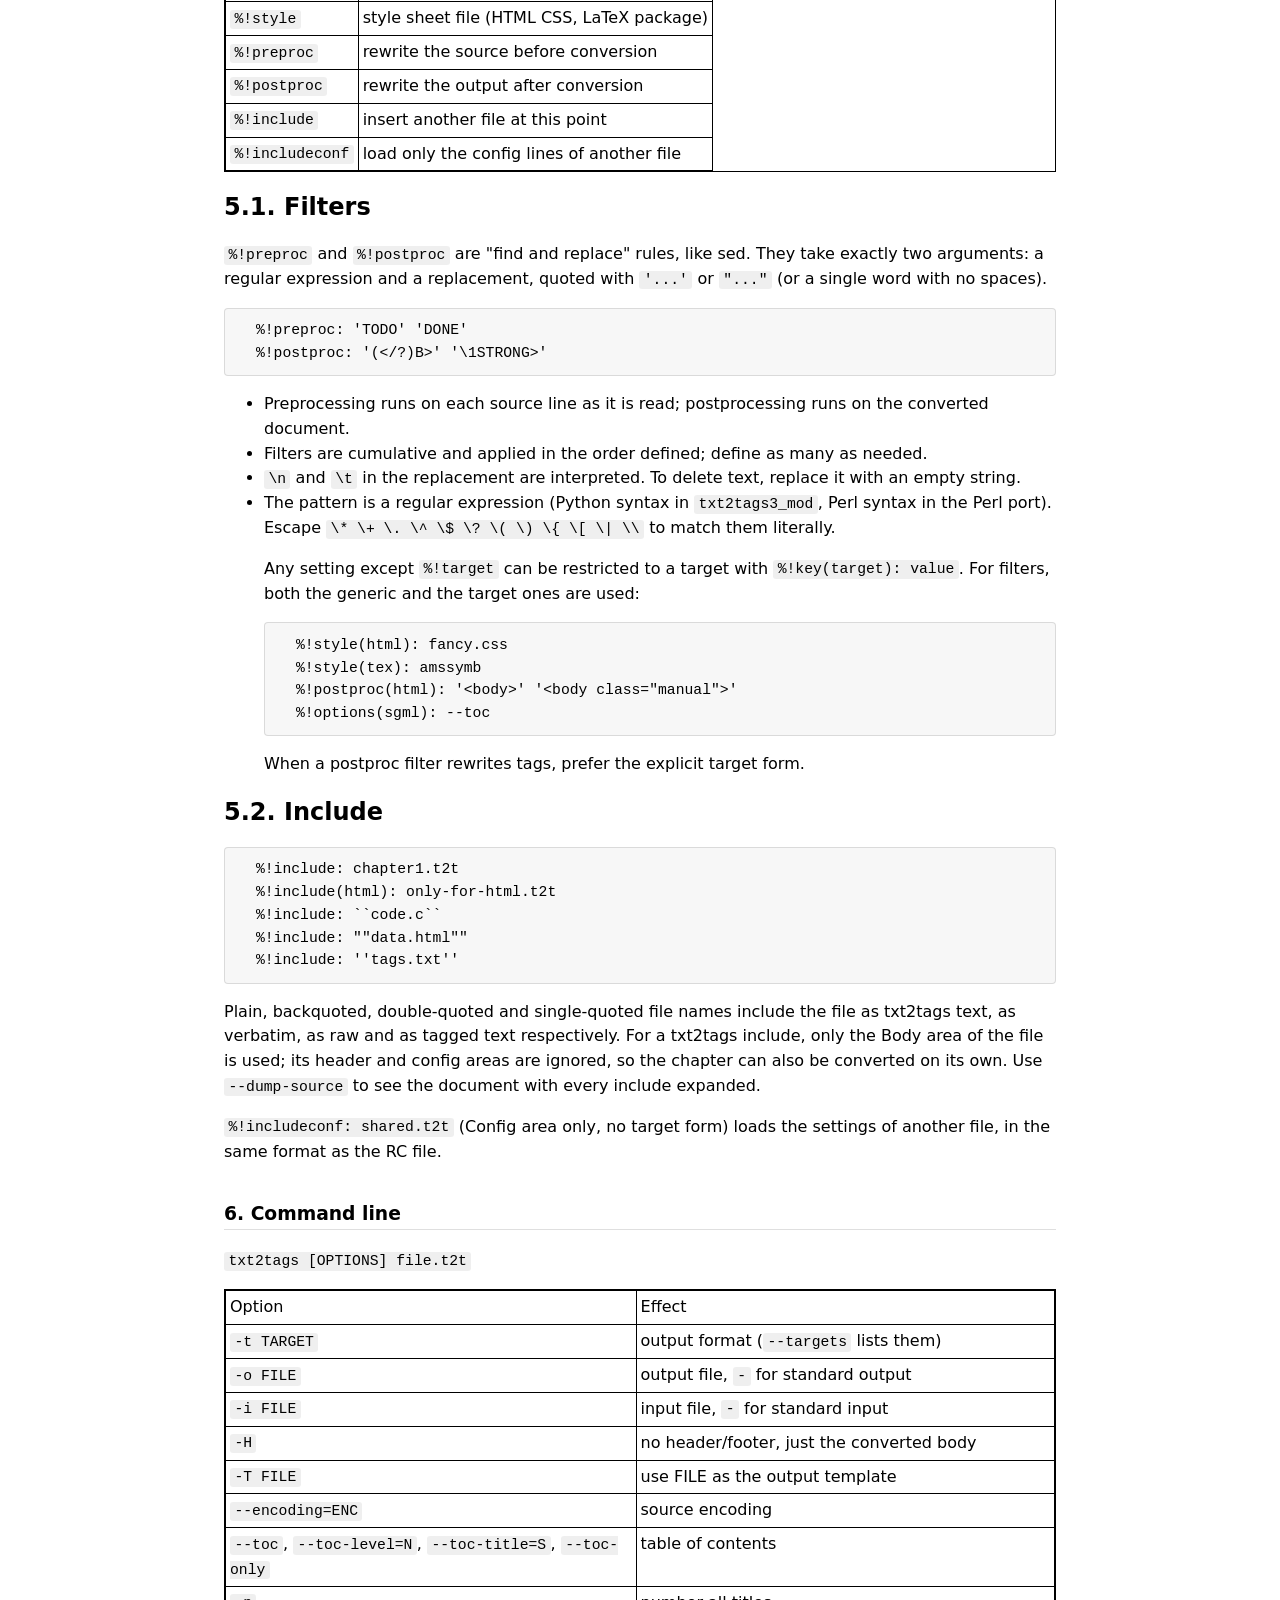
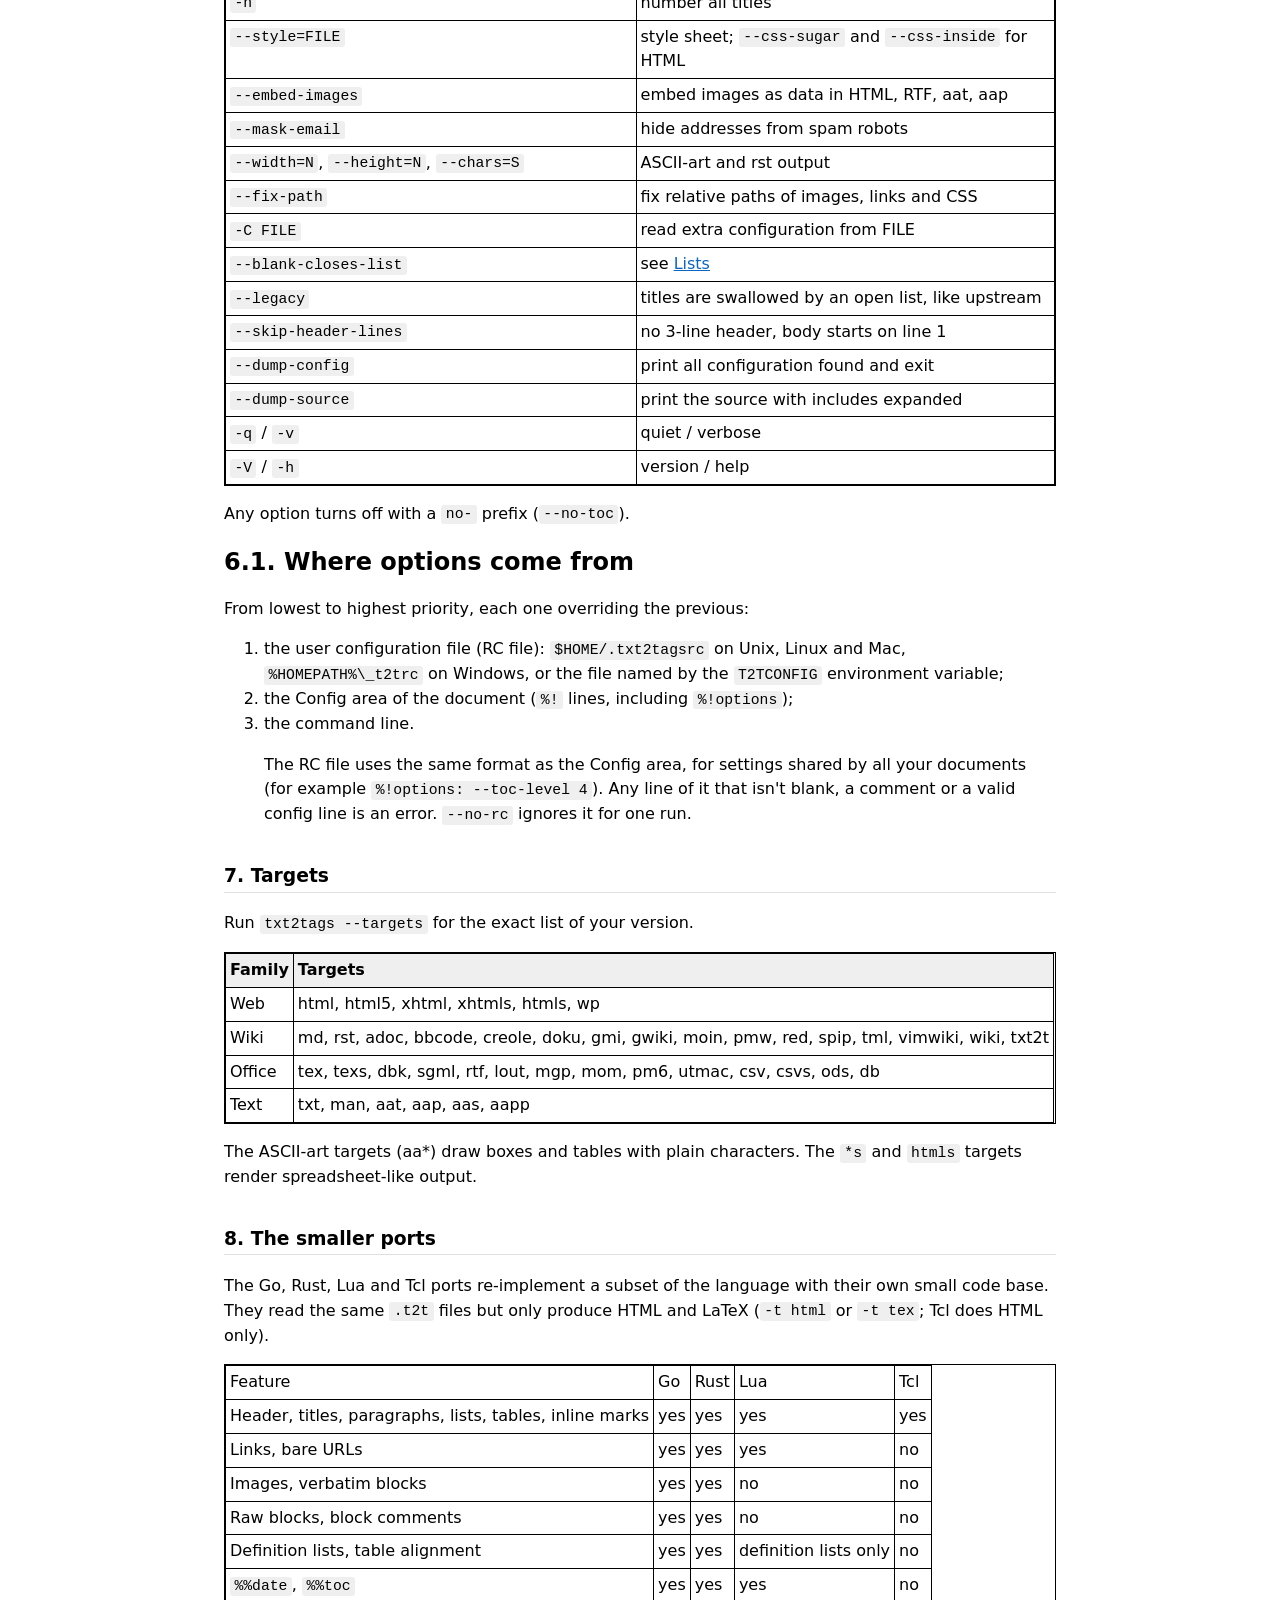
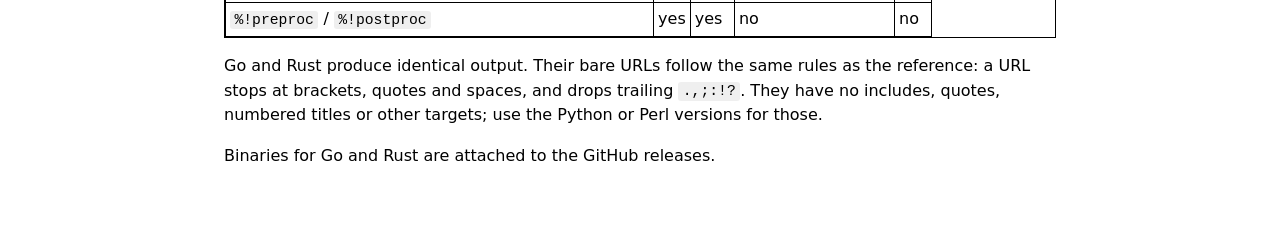
<file: docs/manual.html>
<!DOCTYPE html>
<html>
<head>
<meta charset="UTF-8">
<title>txt2tags manual</title>
<meta name="generator" content="http://txt2tags.org">
<link rel="stylesheet" href="manual.css">
<style>
body{background-color:#fff;color:#000;}
hr{background-color:#000;border:0;color:#000;}
hr.heavy{height:5px;}
hr.light{height:1px;}
img{border:0;display:block;}
img.right{margin:0 0 0 auto;}
img.center{border:0;margin:0 auto;}
table th,table td{padding:4px;}
.center,header{text-align:center;}
table.center {margin-left:auto; margin-right:auto;}
.right{text-align:right;}
.left{text-align:left;}
.tableborder,.tableborder td,.tableborder th{border:1px solid #000;}
.underline{text-decoration:underline;}
</style>
</head>
<body>
<header>
<hgroup>
<h1>txt2tags manual</h1>
<h2>txt2tags-ports</h2>
<h3>2026-10-21</h3>
</hgroup>
</header>
<article>

<p></p>
<hr class="light">
<p></p>
<nav>

  <ol>
  <li><a href="#toc1">Getting started</a>
    <ul>
    <li><a href="#toc2">1.1. Run it</a>
    </li>
    <li><a href="#toc3">1.2. Your first document</a>
    </li>
    </ul>
  </li>
  <li><a href="#toc4">The three areas of a document</a>
    <ul>
    <li><a href="#toc5">2.1. Header area</a>
    </li>
    <li><a href="#toc6">2.2. Config area</a>
    </li>
    <li><a href="#toc7">2.3. Body area</a>
    </li>
    </ul>
  </li>
  <li><a href="#marks">Marks</a>
    <ul>
    <li><a href="#toc9">3.1. Titles</a>
    </li>
    <li><a href="#toc10">3.2. Inline marks</a>
    </li>
    <li><a href="#toc11">3.3. Paragraphs, line breaks, comments</a>
    </li>
    <li><a href="#toc12">3.4. Verbatim, raw and tagged text</a>
    </li>
    <li><a href="#toc13">3.5. Horizontal lines</a>
    </li>
    <li><a href="#toc14">3.6. Links and images</a>
    </li>
    <li><a href="#lists">3.7. Lists</a>
    </li>
    <li><a href="#toc16">3.8. Quotes</a>
    </li>
    <li><a href="#toc17">3.9. Tables</a>
    </li>
    </ul>
  </li>
  <li><a href="#toc18">Macros</a>
  </li>
  <li><a href="#settings">Settings</a>
    <ul>
    <li><a href="#toc20">5.1. Filters</a>
    </li>
    <li><a href="#toc21">5.2. Include</a>
    </li>
    </ul>
  </li>
  <li><a href="#toc22">Command line</a>
    <ul>
    <li><a href="#toc23">6.1. Where options come from</a>
    </li>
    </ul>
  </li>
  <li><a href="#toc24">Targets</a>
  </li>
  <li><a href="#toc25">The smaller ports</a>
  </li>
  </ol>

</nav>
<p></p>
<hr class="light">
<p></p>
<p>
txt2tags turns a plain-text document into HTML, LaTeX, Markdown, DocBook,
man pages and 40 other formats. You write the text once, with a handful of
simple marks, and convert it as many times as you need.
</p>
<p>
This manual covers the language and the command line of the reference-like
ports in this repository (Python <code>txt2tags3_mod</code>, Perl, and the single-file
builds). The structure follows the official guide at
<a href="https://txt2tags.org/userguide/">https://txt2tags.org/userguide/</a> ; the last chapter lists what the small Go,
Rust, Lua and Tcl ports support.
</p>

<section id="toc1">
<h1>1. Getting started</h1>

<section id="toc2">
<h2>1.1. Run it</h2>

<p>
Pick whichever form suits you; all of them take the same options.
</p>

<table class="tableborder">
<tr>
<th>Form</th>
<th>Command</th>
</tr>
<tr>
<td>Python single file</td>
<td><code>python3 txt2tags.py -t html file.t2t</code></td>
</tr>
<tr>
<td>Python package</td>
<td><code>python3 -m txt2tags3_mod -t html file.t2t</code></td>
</tr>
<tr>
<td>Perl single file</td>
<td><code>perl txt2tags.pl -t html file.t2t</code></td>
</tr>
<tr>
<td>Perl from sources</td>
<td><code>perl -Ilib bin/txt2tags -t html file.t2t</code></td>
</tr>
</table>

<p>
The single files <code>txt2tags.py</code> and <code>txt2tags.pl</code> are attached to each
GitHub release. They have no dependency besides Python 3 or Perl 5. Both are
generated: <code>python3 txt2tags3_mod/bundle.py</code> writes
<code>txt2tags3_mod/out/txt2tags.py</code> and <code>perl txt2tags_perl/bundle.pl</code> writes
<code>txt2tags_perl/out/txt2tags.pl</code>.
</p>
<p>
By default the output goes to the input name with the target extension
(<code>file.t2t</code> gives <code>file.html</code>). Use <code>-o OUTFILE</code> to choose another name,
or <code>-o -</code> to print on standard output. <code>-</code> as input reads standard input.
</p>

</section>
<section id="toc3">
<h2>1.2. Your first document</h2>

<p>
Save this as <code>first.t2t</code>:
</p>

<pre>
  My first document
  Your Name
  2026-01-31
  
  = Introduction =
  
  This is a **bold** word, an //italic// one and a [link http://txt2tags.org].
  
  - first item
  - second item
</pre>

<p>
Then run <code>txt2tags -t html first.t2t</code> and open <code>first.html</code>.
</p>

</section>
</section>
<section id="toc4">
<h1>2. The three areas of a document</h1>

<p>
A <code>.t2t</code> file has up to three areas, always in this order.
</p>

<section id="toc5">
<h2>2.1. Header area</h2>

<p>
The first three lines: title, author, date. All are optional, but they keep
their position, so leave a line empty to skip it. If the very first line is
empty, the document has no header. The date line accepts a macro:
</p>

<pre>
  My title
  My name
  %%date(%Y-%m-%d)
</pre>

<p>
With <code>--skip-header-lines</code> the header is not reserved at all and the body
starts on line 1 (useful for generated or snippet files).
</p>

</section>
<section id="toc6">
<h2>2.2. Config area</h2>

<p>
Lines starting with <code>%!</code> right after the header. They set options for this
document only (see <a href="#settings">Settings</a>).
</p>

<pre>
  %!target: html
  %!encoding: UTF-8
  %!options: --toc
</pre>

</section>
<section id="toc7">
<h2>2.3. Body area</h2>

<p>
Everything else. A line holding only <code>%%</code> ends the config area explicitly.
</p>

</section>
</section>
<section id="marks">
<h1>3. Marks</h1>

<section id="toc9">
<h2>3.1. Titles</h2>

<pre>
  = Title level 1 =
  == Title level 2 ==
  ===== Title level 5 =====
  + Numbered title +
  ++ Numbered level 2 ++
  = Title with a label =[mylabel]
</pre>

<p>
The <code>=</code> signs on both sides must match, and a title can't be indented.
Spaces around or inside the signs are ignored. Levels go from 1 to 5. A label
goes right after the title, with no space, between brackets, and may contain
letters, digits, <code>_</code> and <code>-</code>. Numbered titles (<code>+</code>) count on their own
(1, 1.1...); <code>-n</code> or <code>--enum-title</code> numbers all titles. A flush-left title
also closes an open list (see <a href="#lists">Lists</a>).
</p>

</section>
<section id="toc10">
<h2>3.2. Inline marks</h2>

<table class="tableborder">
<tr>
<td>Result</td>
<td>You write</td>
</tr>
<tr>
<td>bold</td>
<td><code>**bold**</code></td>
</tr>
<tr>
<td>italic</td>
<td><code>//italic//</code></td>
</tr>
<tr>
<td>underline</td>
<td><code>__underline__</code></td>
</tr>
<tr>
<td>strike</td>
<td><code>--strike--</code></td>
</tr>
<tr>
<td>monospaced</td>
<td><code>``mono``</code></td>
</tr>
</table>

<p>
Marks must hug their text: <code>** not bold **</code> is left alone, and a mark glued
to a word on the outside (<code>2**3**4</code>) is not markup either. Marks can be
combined (<code>**//bold italic//**</code>).
</p>

</section>
<section id="toc11">
<h2>3.3. Paragraphs, line breaks, comments</h2>

<p>
A paragraph is a block of lines ended by a blank line (a list or a table
also ends it). Leading and trailing spaces are ignored. A line with <code>%</code> in
column 1 is a comment and never reaches the output, even inside a paragraph;
<code>%</code> anywhere else is plain text. A comment area is everything between two
lines holding only <code>%%%</code>.
</p>

</section>
<section id="toc12">
<h2>3.4. Verbatim, raw and tagged text</h2>

<p>
Verbatim keeps text exactly as typed (escaped for the target). Raw sends text
to the output untouched, and tagged text is like raw but marked as target
code. Each has a one-line form and an area form:
</p>

<pre>
  ``` one verbatim line
  
  ```
  verbatim area
  **not bold here**
  ```
  
  """ one raw line
  
  """
  raw area, sent as is
  """
  
  ''' one tagged line
  
  '''
  tagged area
  '''
</pre>

</section>
<section id="toc13">
<h2>3.5. Horizontal lines</h2>

<p>
A line of at least 20 characters among <code>-</code>, <code>=</code> and <code>_</code> is a line. If it
starts with <code>=</code> it is a strong line, otherwise a separator line. Leading and
trailing spaces are allowed.
</p>

</section>
<section id="toc14">
<h2>3.6. Links and images</h2>

<pre>
  http://txt2tags.org                    bare URL, linked automatically
  name@example.org                       email address
  [label http://txt2tags.org]            named link
  [label page.html]                      local file link
  [photo.png]                            image
  [[photo.png] http://txt2tags.org]      image used as a link
</pre>

<p>
Recognised image extensions are png, jpg/jpeg, gif, eps, bmp and svg. No
spaces are allowed inside the brackets of an image. A link label can itself be
an image, and a label may not contain a <code>]</code> (use <code>%!postproc</code> for that).
Addresses starting with <code>www.</code> or <code>ftp.</code> are linked too, the protocol being
added for you.
</p>

</section>
<section id="lists">
<h2>3.7. Lists</h2>

<pre>
  - bullet item
   - nested item (one more space)
  + numbered item
   + nested numbered item
  : term
   definition
</pre>

<p>
There is exactly one space after the mark, and the indentation is free: a
deeper indentation starts a sublist. A list ends after two consecutive blank
lines, at the end of the file, or at an empty item (a line holding only the
mark: <code>-</code>, <code>+</code> or <code>:</code>), which closes the current sublist. One blank
line does not end a list: it lets an item contain several paragraphs, and
keeps <code>- a</code> / blank / <code>- b</code> in a single list.
</p>
<p>
In this fork, a flush-left title ends the list as well, even after a single
blank line or none:
</p>

<pre>
  - last item
  
  == Next section ==
</pre>

<p>
Upstream txt2tags swallowed such a title into the last item. Run with
<code>--legacy</code> to get that old behaviour back. A further option,
<code>--blank-closes-list</code>, closes a list on a single blank line unless the next
line is another item or is blank itself. Items with several paragraphs no
longer work with it.
</p>

</section>
<section id="toc16">
<h2>3.8. Quotes</h2>

<p>
A line starting with a tab is a quote. More tabs nest it deeper.
</p>

</section>
<section id="toc17">
<h2>3.9. Tables</h2>

<pre>
  || Name | Qty |
  | apples | 3 |
  | pears | 12 |
</pre>

<p>
<code>||</code> starts a header row, <code>|</code> a normal row. Keep a space around each pipe
(spaces, not tabs). A trailing pipe at the end of the row draws a border, and
spaces before the first pipe center the whole table. Extra pipes at the end of
a cell span it across columns (<code>| wide cell ||</code>). Padding decides alignment:
two or more spaces before a cell and none after right-aligns it, two or more
on both sides centers it. Targets with table
support (HTML, LaTeX, DocBook, the wikis...) render real tables; the others
get plain-text ones.
</p>

</section>
</section>
<section id="toc18">
<h1>4. Macros</h1>

<table class="tableborder">
<tr>
<td>Macro</td>
<td>Expands to</td>
</tr>
<tr>
<td><code>%%date</code></td>
<td>today's date, <code>%%date(%Y-%m-%d)</code> takes a strftime format</td>
</tr>
<tr>
<td><code>%%mtime</code></td>
<td>modification time of the source, same format argument</td>
</tr>
<tr>
<td><code>%%infile</code></td>
<td>input file name</td>
</tr>
<tr>
<td><code>%%outfile</code></td>
<td>output file name</td>
</tr>
<tr>
<td><code>%%toc</code></td>
<td>the table of contents, at this position</td>
</tr>
</table>

<p>
Macro names are case insensitive. A table of contents can also be requested with <code>--toc</code> (<code>--toc-level=N</code>
sets the depth, <code>--toc-title=S</code> the title, <code>--toc-only</code> prints only it).
</p>

</section>
<section id="settings">
<h1>5. Settings</h1>

<p>
A config line is <code>%!KEY: value</code>. Spacing and capitalization of the key
are ignored (<code>%!Target:html</code> and <code>%! TARGET :html</code> are the same).
</p>

<table class="tableborder">
<tr>
<td>Key</td>
<td>Meaning</td>
</tr>
<tr>
<td><code>%!target</code></td>
<td>default target when <code>-t</code> isn't given</td>
</tr>
<tr>
<td><code>%!options</code></td>
<td>extra command-line options, as if typed</td>
</tr>
<tr>
<td><code>%!encoding</code></td>
<td>encoding of the source file</td>
</tr>
<tr>
<td><code>%!style</code></td>
<td>style sheet file (HTML CSS, LaTeX package)</td>
</tr>
<tr>
<td><code>%!preproc</code></td>
<td>rewrite the source before conversion</td>
</tr>
<tr>
<td><code>%!postproc</code></td>
<td>rewrite the output after conversion</td>
</tr>
<tr>
<td><code>%!include</code></td>
<td>insert another file at this point</td>
</tr>
<tr>
<td><code>%!includeconf</code></td>
<td>load only the config lines of another file</td>
</tr>
</table>

<section id="toc20">
<h2>5.1. Filters</h2>

<p>
<code>%!preproc</code> and <code>%!postproc</code> are "find and replace" rules, like sed.
They take exactly two arguments: a regular expression and a replacement,
quoted with <code>'...'</code> or <code>"..."</code> (or a single word with no spaces).
</p>

<pre>
  %!preproc: 'TODO' 'DONE'
  %!postproc: '(&lt;/?)B&gt;' '\1STRONG&gt;'
</pre>

<ul>
<li>Preprocessing runs on each source line as it is read; postprocessing runs
  on the converted document.
</li>
<li>Filters are cumulative and applied in the order defined; define as many as
  needed.
</li>
<li><code>\n</code> and <code>\t</code> in the replacement are interpreted. To delete text,
  replace it with an empty string.
</li>
<li>The pattern is a regular expression (Python syntax in <code>txt2tags3_mod</code>,
  Perl syntax in the Perl port). Escape <code>\* \+ \. \^ \$ \? \( \) \{ \[ \| \\</code>
  to match them literally.
<p></p>
Any setting except <code>%!target</code> can be restricted to a target with
<code>%!key(target): value</code>. For filters, both the generic and the target ones
are used:
<p></p>
<pre>
  %!style(html): fancy.css
  %!style(tex): amssymb
  %!postproc(html): '&lt;body&gt;' '&lt;body class="manual"&gt;'
  %!options(sgml): --toc
</pre>

<p></p>
When a postproc filter rewrites tags, prefer the explicit target form.
</li>
</ul>

</section>
<section id="toc21">
<h2>5.2. Include</h2>

<pre>
  %!include: chapter1.t2t
  %!include(html): only-for-html.t2t
  %!include: ``code.c``
  %!include: ""data.html""
  %!include: ''tags.txt''
</pre>

<p>
Plain, backquoted, double-quoted and single-quoted file names include the file
as txt2tags text, as verbatim, as raw and as tagged text respectively. For a
txt2tags include, only the Body area of the file is used; its header and
config areas are ignored, so the chapter can also be converted on its own.
Use <code>--dump-source</code> to see the document with every include expanded.
</p>
<p>
<code>%!includeconf: shared.t2t</code> (Config area only, no target form) loads the
settings of another file, in the same format as the RC file.
</p>

</section>
</section>
<section id="toc22">
<h1>6. Command line</h1>

<p>
<code>txt2tags [OPTIONS] file.t2t</code>
</p>

<table class="tableborder">
<tr>
<td>Option</td>
<td>Effect</td>
</tr>
<tr>
<td><code>-t TARGET</code></td>
<td>output format (<code>--targets</code> lists them)</td>
</tr>
<tr>
<td><code>-o FILE</code></td>
<td>output file, <code>-</code> for standard output</td>
</tr>
<tr>
<td><code>-i FILE</code></td>
<td>input file, <code>-</code> for standard input</td>
</tr>
<tr>
<td><code>-H</code></td>
<td>no header/footer, just the converted body</td>
</tr>
<tr>
<td><code>-T FILE</code></td>
<td>use FILE as the output template</td>
</tr>
<tr>
<td><code>--encoding=ENC</code></td>
<td>source encoding</td>
</tr>
<tr>
<td><code>--toc</code>, <code>--toc-level=N</code>, <code>--toc-title=S</code>, <code>--toc-only</code></td>
<td>table of contents</td>
</tr>
<tr>
<td><code>-n</code></td>
<td>number all titles</td>
</tr>
<tr>
<td><code>--style=FILE</code></td>
<td>style sheet; <code>--css-sugar</code> and <code>--css-inside</code> for HTML</td>
</tr>
<tr>
<td><code>--embed-images</code></td>
<td>embed images as data in HTML, RTF, aat, aap</td>
</tr>
<tr>
<td><code>--mask-email</code></td>
<td>hide addresses from spam robots</td>
</tr>
<tr>
<td><code>--width=N</code>, <code>--height=N</code>, <code>--chars=S</code></td>
<td>ASCII-art and rst output</td>
</tr>
<tr>
<td><code>--fix-path</code></td>
<td>fix relative paths of images, links and CSS</td>
</tr>
<tr>
<td><code>-C FILE</code></td>
<td>read extra configuration from FILE</td>
</tr>
<tr>
<td><code>--blank-closes-list</code></td>
<td>see <a href="#lists">Lists</a></td>
</tr>
<tr>
<td><code>--legacy</code></td>
<td>titles are swallowed by an open list, like upstream</td>
</tr>
<tr>
<td><code>--skip-header-lines</code></td>
<td>no 3-line header, body starts on line 1</td>
</tr>
<tr>
<td><code>--dump-config</code></td>
<td>print all configuration found and exit</td>
</tr>
<tr>
<td><code>--dump-source</code></td>
<td>print the source with includes expanded</td>
</tr>
<tr>
<td><code>-q</code> / <code>-v</code></td>
<td>quiet / verbose</td>
</tr>
<tr>
<td><code>-V</code> / <code>-h</code></td>
<td>version / help</td>
</tr>
</table>

<p>
Any option turns off with a <code>no-</code> prefix (<code>--no-toc</code>).
</p>

<section id="toc23">
<h2>6.1. Where options come from</h2>

<p>
From lowest to highest priority, each one overriding the previous:
</p>

<ol>
<li>the user configuration file (RC file): <code>$HOME/.txt2tagsrc</code> on Unix, Linux
  and Mac, <code>%HOMEPATH%\_t2trc</code> on Windows, or the file named by the
  <code>T2TCONFIG</code> environment variable;
</li>
<li>the Config area of the document (<code>%!</code> lines, including <code>%!options</code>);
</li>
<li>the command line.
<p></p>
The RC file uses the same format as the Config area, for settings shared by
all your documents (for example <code>%!options: --toc-level 4</code>). Any line of it
that isn't blank, a comment or a valid config line is an error. <code>--no-rc</code>
ignores it for one run.
</li>
</ol>

</section>
</section>
<section id="toc24">
<h1>7. Targets</h1>

<p>
Run <code>txt2tags --targets</code> for the exact list of your version.
</p>

<table class="tableborder">
<tr>
<th>Family</th>
<th>Targets</th>
</tr>
<tr>
<td>Web</td>
<td>html, html5, xhtml, xhtmls, htmls, wp</td>
</tr>
<tr>
<td>Wiki</td>
<td>md, rst, adoc, bbcode, creole, doku, gmi, gwiki, moin, pmw, red, spip, tml, vimwiki, wiki, txt2t</td>
</tr>
<tr>
<td>Office</td>
<td>tex, texs, dbk, sgml, rtf, lout, mgp, mom, pm6, utmac, csv, csvs, ods, db</td>
</tr>
<tr>
<td>Text</td>
<td>txt, man, aat, aap, aas, aapp</td>
</tr>
</table>

<p>
The ASCII-art targets (aa*) draw boxes and tables with plain characters.
The <code>*s</code> and <code>htmls</code> targets render spreadsheet-like output.
</p>

</section>
<section id="toc25">
<h1>8. The smaller ports</h1>

<p>
The Go, Rust, Lua and Tcl ports re-implement a subset of the language with
their own small code base. They read the same <code>.t2t</code> files but only produce
HTML and LaTeX (<code>-t html</code> or <code>-t tex</code>; Tcl does HTML only).
</p>

<table class="tableborder">
<tr>
<td>Feature</td>
<td>Go</td>
<td>Rust</td>
<td>Lua</td>
<td>Tcl</td>
</tr>
<tr>
<td>Header, titles, paragraphs, lists, tables, inline marks</td>
<td>yes</td>
<td>yes</td>
<td>yes</td>
<td>yes</td>
</tr>
<tr>
<td>Links, bare URLs</td>
<td>yes</td>
<td>yes</td>
<td>yes</td>
<td>no</td>
</tr>
<tr>
<td>Images, verbatim blocks</td>
<td>yes</td>
<td>yes</td>
<td>no</td>
<td>no</td>
</tr>
<tr>
<td>Raw blocks, block comments</td>
<td>yes</td>
<td>yes</td>
<td>no</td>
<td>no</td>
</tr>
<tr>
<td>Definition lists, table alignment</td>
<td>yes</td>
<td>yes</td>
<td>definition lists only</td>
<td>no</td>
</tr>
<tr>
<td><code>%%date</code>, <code>%%toc</code></td>
<td>yes</td>
<td>yes</td>
<td>yes</td>
<td>no</td>
</tr>
<tr>
<td><code>%!preproc</code> / <code>%!postproc</code></td>
<td>yes</td>
<td>yes</td>
<td>no</td>
<td>no</td>
</tr>
</table>

<p>
Go and Rust produce identical output. Their bare URLs follow the same rules as
the reference: a URL stops at brackets, quotes and spaces, and drops trailing
<code>.,;:!?</code>. They have no includes, quotes, numbered titles or other targets;
use the Python or Perl versions for those.
</p>
<p>
Binaries for Go and Rust are attached to the GitHub releases.
</p>
</section>

<!-- html5 code generated by txt2tags 2.6. (http://txt2tags.org) -->
<!-- cmdline: txt2tags -\-no-rc -t html5 -o docs/manual.html docs/manual.t2t -->
</article></body></html>
</file>
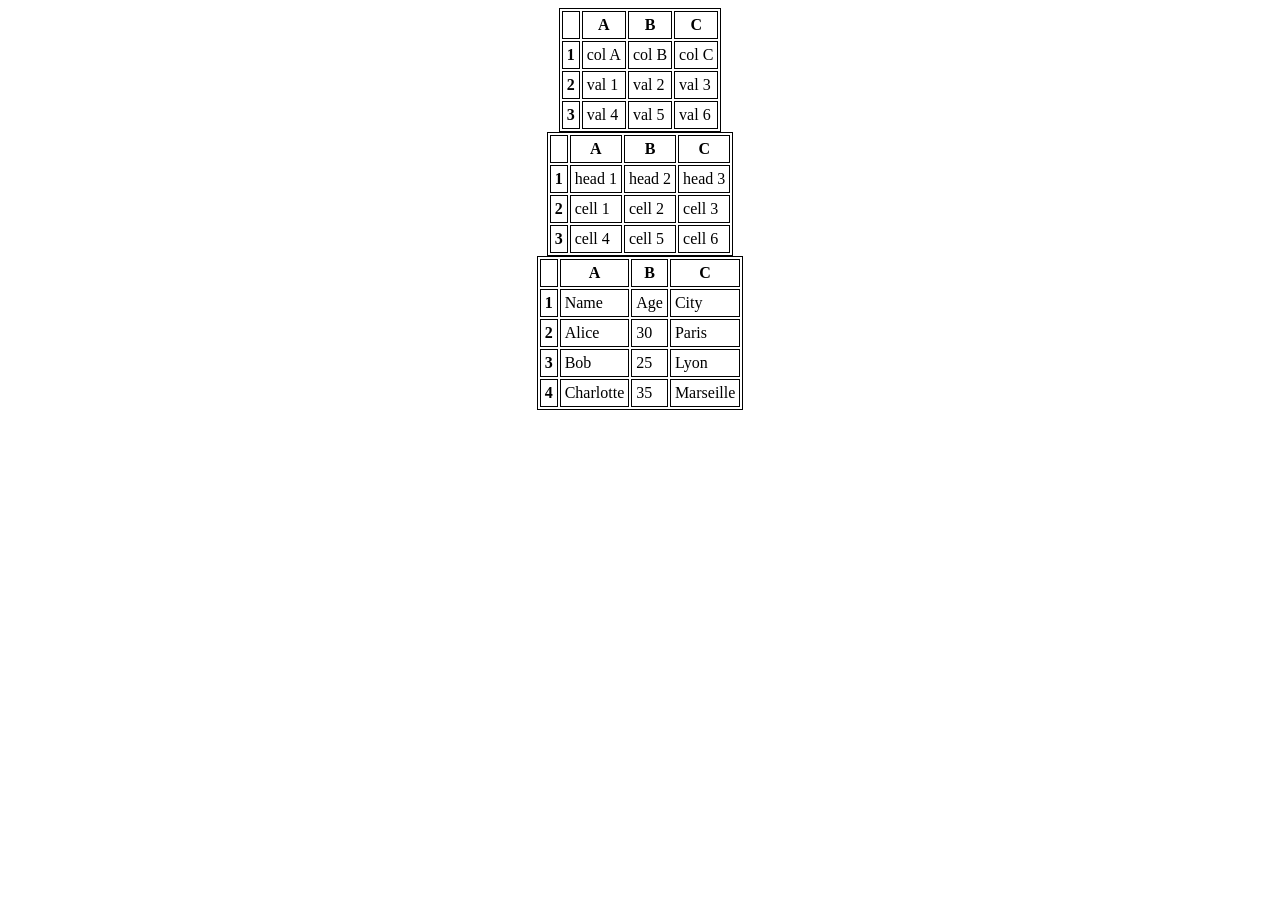
<file: targets/htmls/input.html>
<!DOCTYPE html>
<html>
<head>
<meta charset="UTF-8">
<title>TXT2TAGS TEST INPUT</title>
<meta name="generator" content="http://txt2tags.org">
<style>
body{background-color:#fff;color:#000;}
hr{background-color:#000;border:0;color:#000;}
hr.heavy{height:5px;}
hr.light{height:1px;}
img{border:0;display:block;}
img.right{margin:0 0 0 auto;}
table,img.center{border:0;margin:0 auto;}
table th,table td{padding:4px;}
.center,header{text-align:center;}
.right{text-align:right;}
.tableborder,.tableborder td,.tableborder th{border:1px solid #000;}
.underline{text-decoration:underline;}
</style>
</head>
<body>
<article>


<table class="tableborder">
<tr>
<th></th>
<th>A</th>
<th>B</th>
<th>C</th>
</tr>
<tr>
<th>1</th>
<td><a title="col A">col A</a></td>
<td><a title="col B">col B</a></td>
<td><a title="col C">col C</a></td>
</tr>
<tr>
<th>2</th>
<td><a title="val 1">val 1</a></td>
<td><a title="val 2">val 2</a></td>
<td><a title="val 3">val 3</a></td>
</tr>
<tr>
<th>3</th>
<td><a title="val 4">val 4</a></td>
<td><a title="val 5">val 5</a></td>
<td><a title="val 6">val 6</a></td>
</tr>
</table>

<table class="tableborder">
<tr>
<th></th>
<th>A</th>
<th>B</th>
<th>C</th>
</tr>
<tr>
<th>1</th>
<td><a title="head 1">head 1</a></td>
<td><a title="head 2">head 2</a></td>
<td><a title="head 3">head 3</a></td>
</tr>
<tr>
<th>2</th>
<td><a title="cell 1">cell 1</a></td>
<td><a title="cell 2">cell 2</a></td>
<td><a title="cell 3">cell 3</a></td>
</tr>
<tr>
<th>3</th>
<td><a title="cell 4">cell 4</a></td>
<td><a title="cell 5">cell 5</a></td>
<td><a title="cell 6">cell 6</a></td>
</tr>
</table>

<table class="tableborder">
<tr>
<th></th>
<th>A</th>
<th>B</th>
<th>C</th>
</tr>
<tr>
<th>1</th>
<td><a title="Name">Name</a></td>
<td><a title="Age">Age</a></td>
<td><a title="City">City</a></td>
</tr>
<tr>
<th>2</th>
<td><a title="Alice">Alice</a></td>
<td><a title="30">30</a></td>
<td><a title="Paris">Paris</a></td>
</tr>
<tr>
<th>3</th>
<td><a title="Bob">Bob</a></td>
<td><a title="25">25</a></td>
<td><a title="Lyon">Lyon</a></td>
</tr>
<tr>
<th>4</th>
<td><a title="Charlotte">Charlotte</a></td>
<td><a title="35">35</a></td>
<td><a title="Marseille">Marseille</a></td>
</tr>
</table>

<!-- htmls code generated by txt2tags 2.6. (http://txt2tags.org) -->
<!-- cmdline: txt2tags -t htmls -o /home/alan/src/txt2tags-ports/txt2tags-ports/targets/htmls/input.html /home/alan/src/txt2tags-ports/txt2tags-ports/tests/input.t2t -->
</article></body></html>
</file>
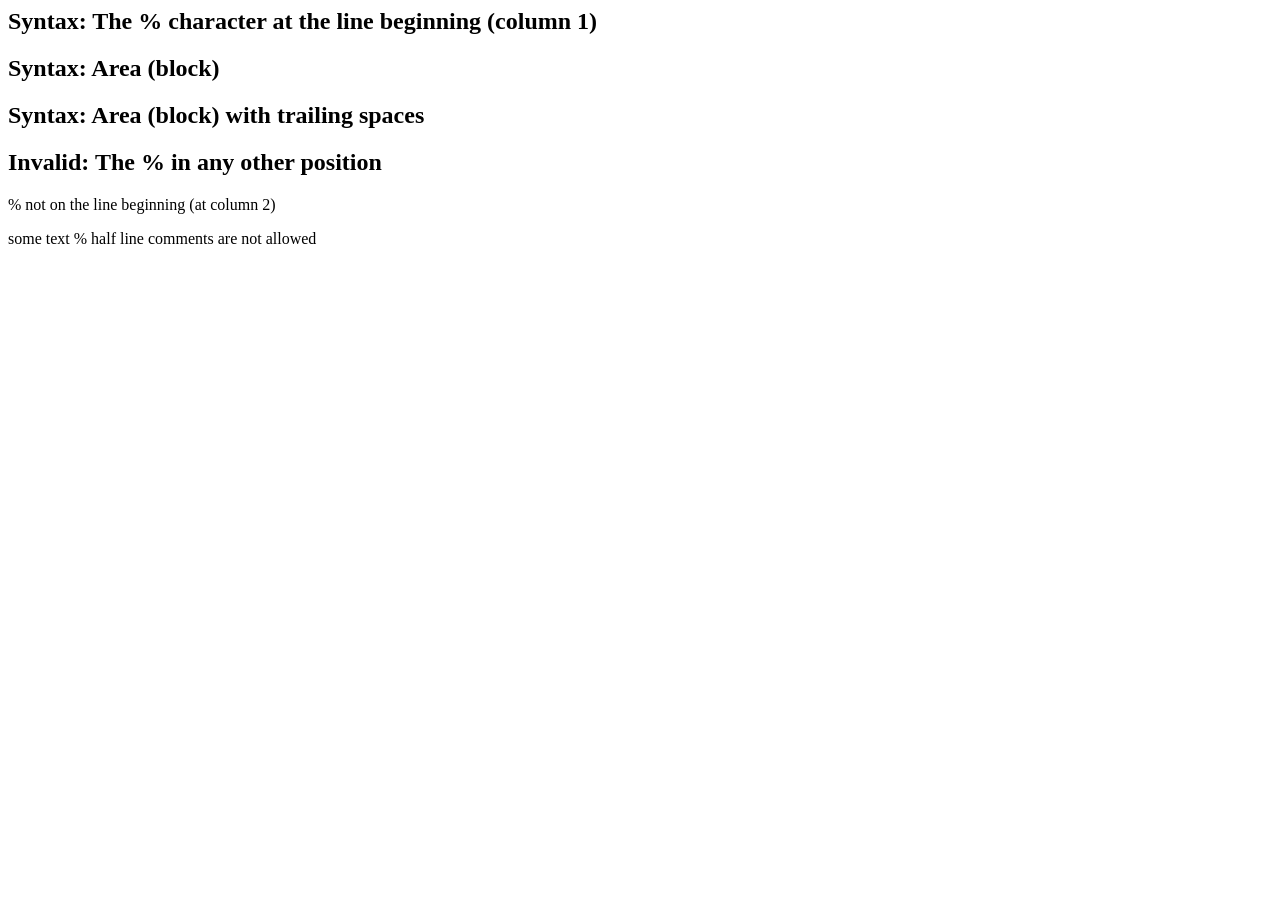
<file: txt2tags_perl/t/data/marks/ok/comment.html>
<!DOCTYPE HTML PUBLIC "-//W3C//DTD HTML 4.0 Transitional//EN">
<HTML>
<HEAD>
<META NAME="generator" CONTENT="http://txt2tags.org">
</HEAD><BODY BGCOLOR="white" TEXT="black">
<CENTER>
</CENTER>


<H2>Syntax: The % character at the line beginning (column 1)</H2>

<H2>Syntax: Area (block)</H2>

<H2>Syntax: Area (block) with trailing spaces</H2>

<H2>Invalid: The % in any other position</H2>

<P>
 % not on the line beginning (at column 2)
</P>
<P>
some text     % half line comments are not allowed
</P>

<!-- html code generated by txt2tags (http://txt2tags.org) -->
<!-- cmdline: txt2tags -q -\-no-rc comment.t2t -->
</BODY></HTML>
</file>
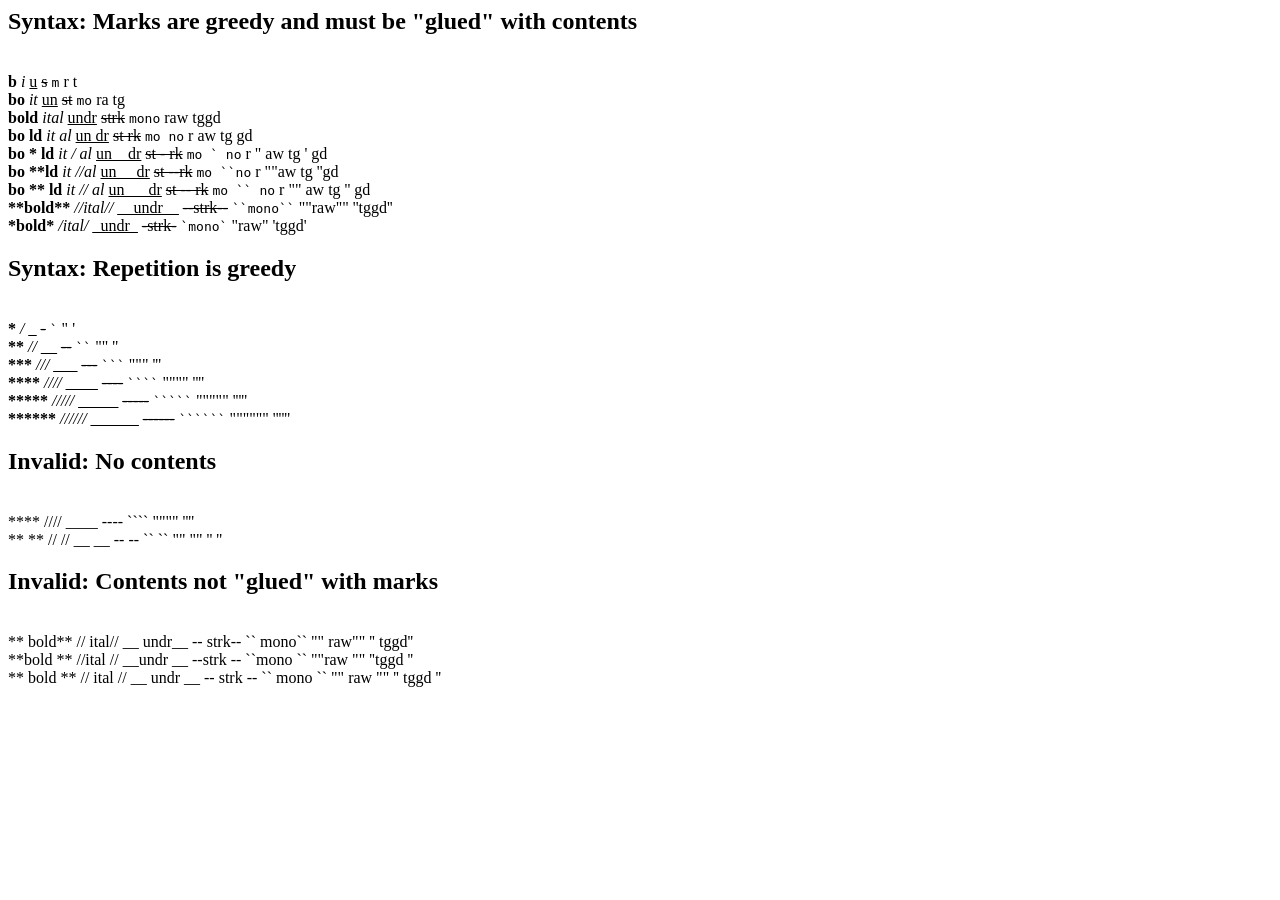
<file: txt2tags_perl/t/data/marks/ok/inline.html>
<!DOCTYPE HTML PUBLIC "-//W3C//DTD HTML 4.0 Transitional//EN">
<HTML>
<HEAD>
<META NAME="generator" CONTENT="http://txt2tags.org">
</HEAD><BODY BGCOLOR="white" TEXT="black">
<CENTER>
</CENTER>


<H2>Syntax: Marks are greedy and must be "glued" with contents</H2>

<P>
<br> <B>b</B>         <I>i</I>         <U>u</U>         <S>s</S>         <CODE>m</CODE>         r        t
<br> <B>bo</B>        <I>it</I>        <U>un</U>        <S>st</S>        <CODE>mo</CODE>        ra       tg
<br> <B>bold</B>      <I>ital</I>      <U>undr</U>      <S>strk</S>      <CODE>mono</CODE>      raw      tggd
<br> <B>bo ld</B>     <I>it al</I>     <U>un dr</U>     <S>st rk</S>     <CODE>mo no</CODE>     r aw     tg gd
<br> <B>bo * ld</B>   <I>it / al</I>   <U>un _ dr</U>   <S>st - rk</S>   <CODE>mo ` no</CODE>   r " aw   tg ' gd
<br> <B>bo **ld</B>   <I>it //al</I>   <U>un __dr</U>   <S>st --rk</S>   <CODE>mo ``no</CODE>   r ""aw   tg ''gd
<br> <B>bo ** ld</B>  <I>it // al</I>  <U>un __ dr</U>  <S>st -- rk</S>  <CODE>mo `` no</CODE>  r "" aw  tg '' gd
<br> <B>**bold**</B>  <I>//ital//</I>  <U>__undr__</U>  <S>--strk--</S>  <CODE>``mono``</CODE>  ""raw""  ''tggd''
<br> <B>*bold*</B>    <I>/ital/</I>    <U>_undr_</U>    <S>-strk-</S>    <CODE>`mono`</CODE>    "raw"    'tggd'
</P>

<H2>Syntax: Repetition is greedy</H2>

<P>
<br>  <B>*</B>         <I>/</I>         <U>_</U>         <S>-</S>         <CODE>`</CODE>        "        '
<br>  <B>**</B>        <I>//</I>        <U>__</U>        <S>--</S>        <CODE>``</CODE>       ""       ''
<br>  <B>***</B>       <I>///</I>       <U>___</U>       <S>---</S>       <CODE>```</CODE>      """      '''
<br>  <B>****</B>      <I>////</I>      <U>____</U>      <S>----</S>      <CODE>````</CODE>     """"     ''''
<br>  <B>*****</B>     <I>/////</I>     <U>_____</U>     <S>-----</S>     <CODE>`````</CODE>    """""    '''''
<br>  <B>******</B>    <I>//////</I>    <U>______</U>    <S>------</S>    <CODE>``````</CODE>   """"""   ''''''
</P>

<H2>Invalid: No contents</H2>

<P>
<br>     ****          ////          ____          ----          ````         """"         ''''
<br>     ** **         // //         __ __         -- --         `` ``        "" ""        '' ''
</P>

<H2>Invalid: Contents not "glued" with marks</H2>

<P>
<br>  ** bold**     // ital//     __ undr__     -- strk--     `` mono``    "" raw""     '' tggd''
<br>  **bold **     //ital //     __undr __     --strk --     ``mono ``    ""raw ""     ''tggd ''
<br>  ** bold **    // ital //    __ undr __    -- strk --    `` mono ``   "" raw ""    '' tggd ''
</P>

<!-- html code generated by txt2tags (http://txt2tags.org) -->
<!-- cmdline: txt2tags -q -\-no-rc inline.t2t -->
</BODY></HTML>
</file>
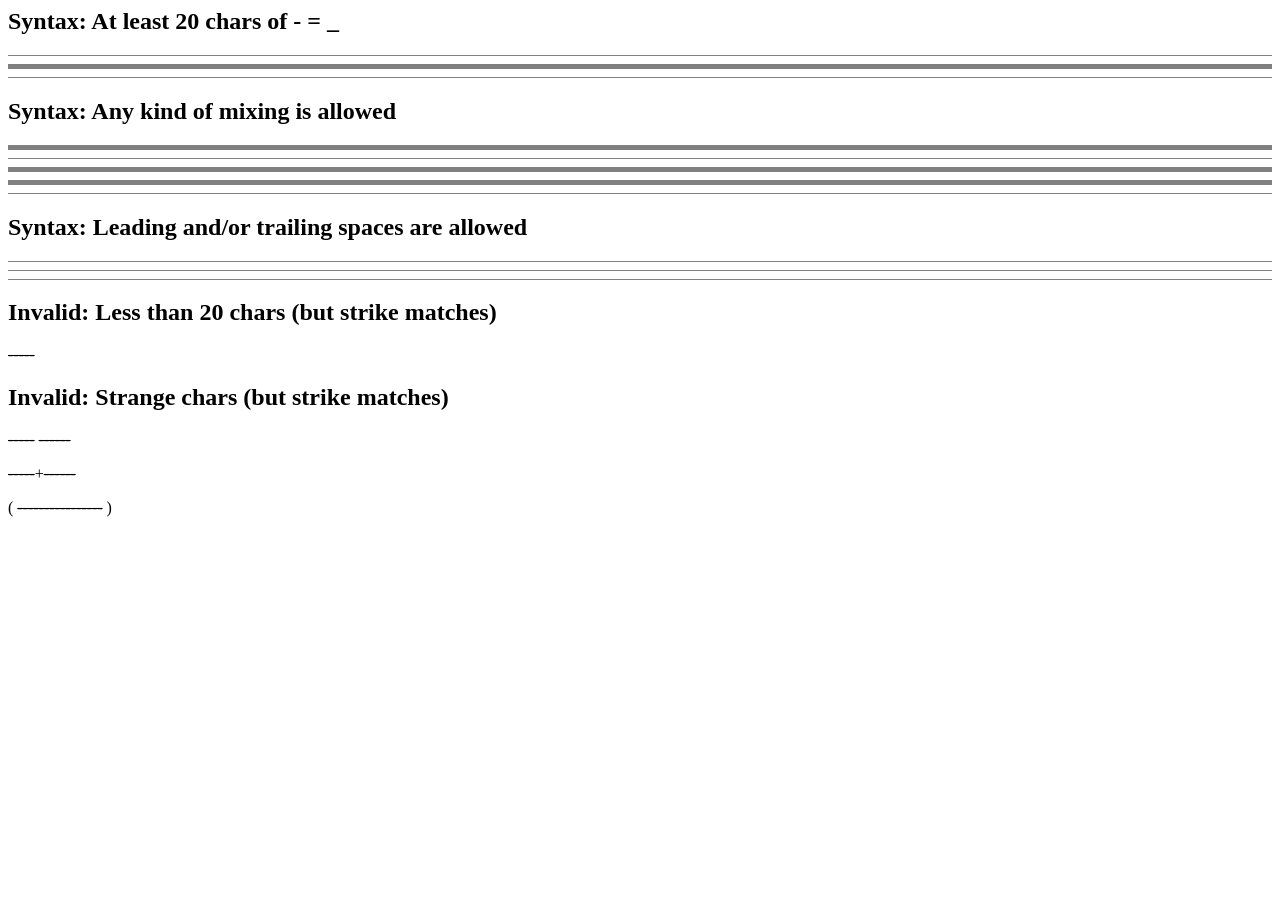
<file: txt2tags_perl/t/data/marks/ok/line.html>
<!DOCTYPE HTML PUBLIC "-//W3C//DTD HTML 4.0 Transitional//EN">
<HTML>
<HEAD>
<META NAME="generator" CONTENT="http://txt2tags.org">
</HEAD><BODY BGCOLOR="white" TEXT="black">
<CENTER>
</CENTER>


<H2>Syntax: At least 20 chars of - = _</H2>

<HR NOSHADE SIZE=1>

<HR NOSHADE SIZE=5>

<HR NOSHADE SIZE=1>

<H2>Syntax: Any kind of mixing is allowed</H2>

<HR NOSHADE SIZE=5>

<HR NOSHADE SIZE=1>

<HR NOSHADE SIZE=5>

<HR NOSHADE SIZE=5>

<HR NOSHADE SIZE=1>

<H2>Syntax: Leading and/or trailing spaces are allowed</H2>

<HR NOSHADE SIZE=1>

<HR NOSHADE SIZE=1>

<HR NOSHADE SIZE=1>

<H2>Invalid: Less than 20 chars (but strike matches)</H2>

<P>
<S>-----</S>
</P>

<H2>Invalid: Strange chars (but strike matches)</H2>

<P>
<S>-----</S> <S>------</S>
</P>
<P>
<S>-----</S>+<S>------</S>
</P>
<P>
( <S>----------------</S> )
</P>

<!-- html code generated by txt2tags (http://txt2tags.org) -->
<!-- cmdline: txt2tags -q -\-no-rc line.t2t -->
</BODY></HTML>
</file>
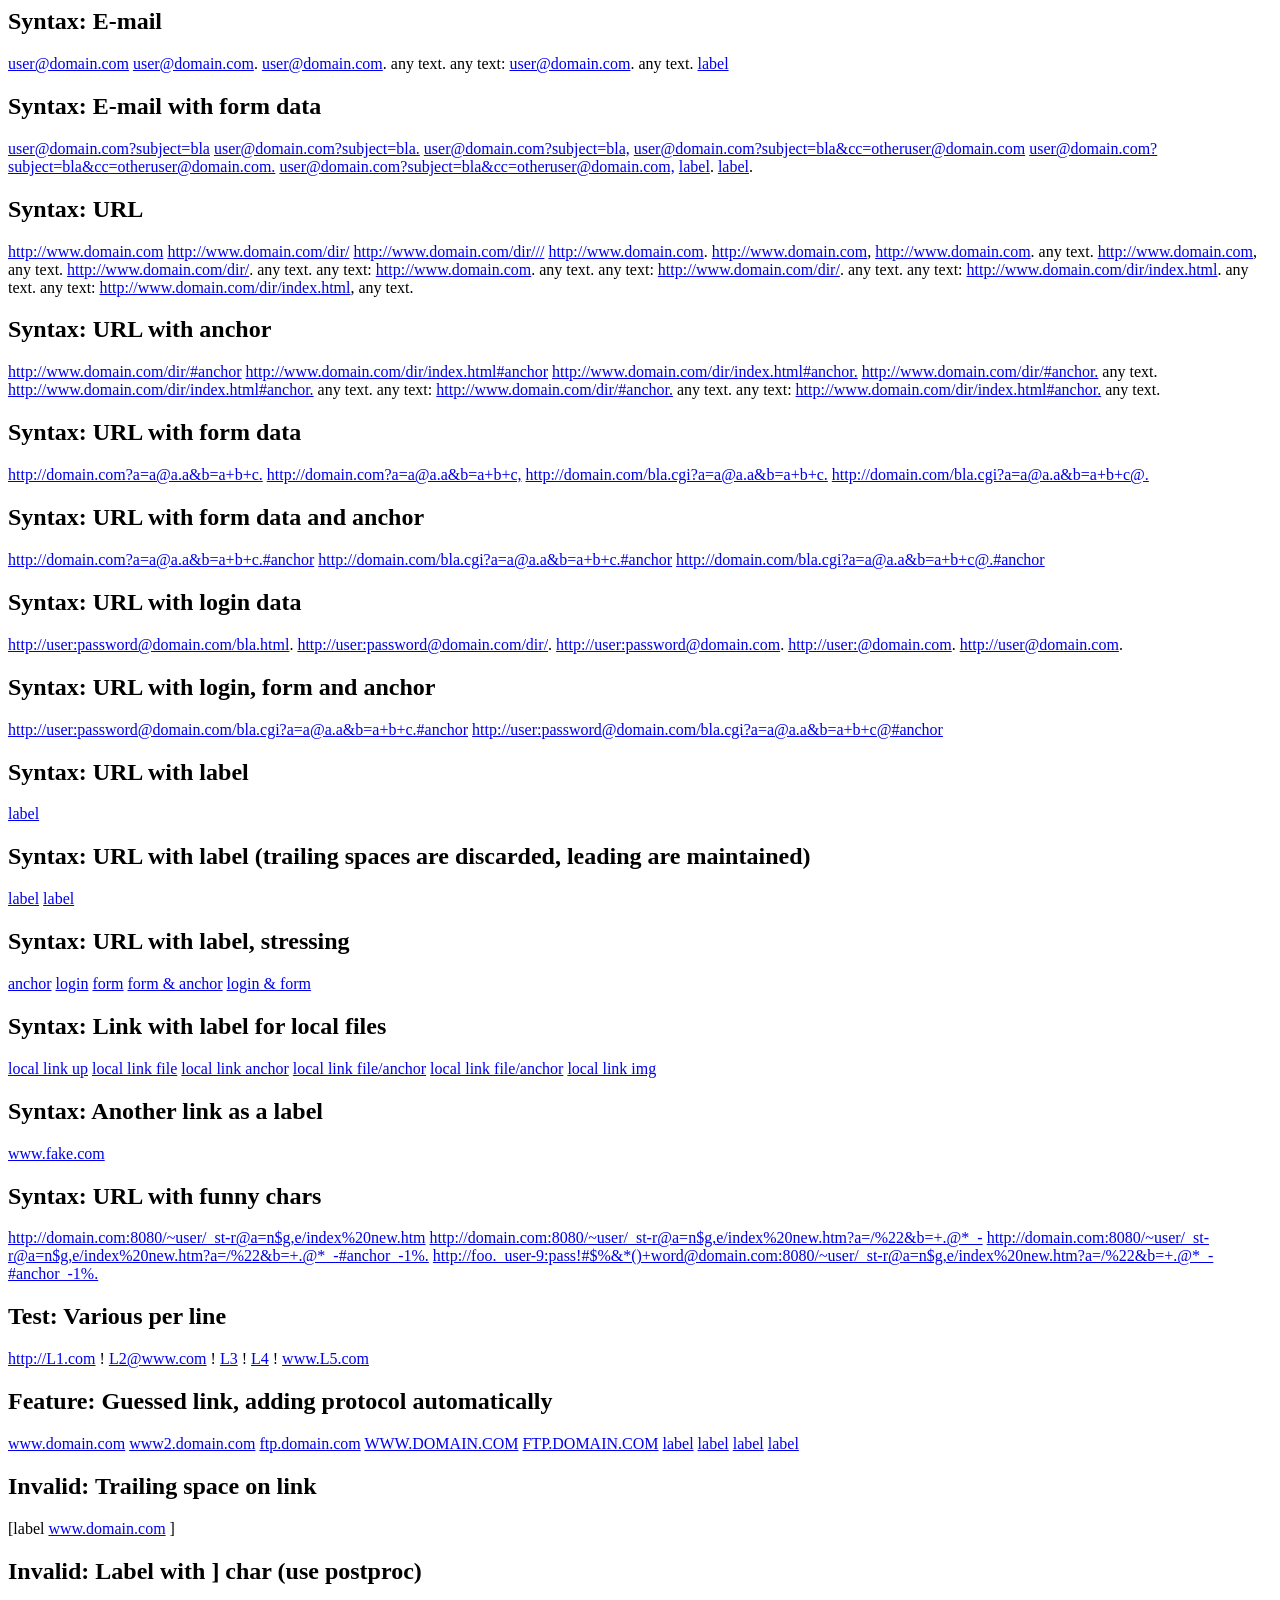
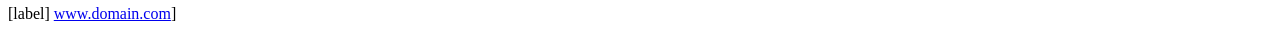
<file: txt2tags_perl/t/data/marks/ok/link.html>
<!DOCTYPE HTML PUBLIC "-//W3C//DTD HTML 4.0 Transitional//EN">
<HTML>
<HEAD>
<META NAME="generator" CONTENT="http://txt2tags.org">
</HEAD><BODY BGCOLOR="white" TEXT="black">
<CENTER>
</CENTER>


<H2>Syntax: E-mail</H2>

<P>
<A HREF="mailto:user@domain.com">user@domain.com</A>
<A HREF="mailto:user@domain.com">user@domain.com</A>.
<A HREF="mailto:user@domain.com">user@domain.com</A>. any text.
any text: <A HREF="mailto:user@domain.com">user@domain.com</A>. any text.
<A HREF="mailto:user@domain.com">label</A>
</P>

<H2>Syntax: E-mail with form data</H2>

<P>
<A HREF="mailto:user@domain.com?subject=bla">user@domain.com?subject=bla</A>
<A HREF="mailto:user@domain.com?subject=bla.">user@domain.com?subject=bla.</A>
<A HREF="mailto:user@domain.com?subject=bla,">user@domain.com?subject=bla,</A>
<A HREF="mailto:user@domain.com?subject=bla&amp;cc=otheruser@domain.com">user@domain.com?subject=bla&amp;cc=otheruser@domain.com</A>
<A HREF="mailto:user@domain.com?subject=bla&amp;cc=otheruser@domain.com.">user@domain.com?subject=bla&amp;cc=otheruser@domain.com.</A>
<A HREF="mailto:user@domain.com?subject=bla&amp;cc=otheruser@domain.com,">user@domain.com?subject=bla&amp;cc=otheruser@domain.com,</A>
<A HREF="mailto:user@domain.com?subject=bla&amp;cc=otheruser@domain.com">label</A>.
<A HREF="mailto:user@domain.com?subject=bla&amp;cc=otheruser@domain.com.">label</A>.
</P>

<H2>Syntax: URL</H2>

<P>
<A HREF="http://www.domain.com">http://www.domain.com</A>
<A HREF="http://www.domain.com/dir/">http://www.domain.com/dir/</A>
<A HREF="http://www.domain.com/dir///">http://www.domain.com/dir///</A>
<A HREF="http://www.domain.com">http://www.domain.com</A>.
<A HREF="http://www.domain.com">http://www.domain.com</A>,
<A HREF="http://www.domain.com">http://www.domain.com</A>. any text.
<A HREF="http://www.domain.com">http://www.domain.com</A>, any text.
<A HREF="http://www.domain.com/dir/">http://www.domain.com/dir/</A>. any text.
any text: <A HREF="http://www.domain.com">http://www.domain.com</A>. any text.
any text: <A HREF="http://www.domain.com/dir/">http://www.domain.com/dir/</A>. any text.
any text: <A HREF="http://www.domain.com/dir/index.html">http://www.domain.com/dir/index.html</A>. any text.
any text: <A HREF="http://www.domain.com/dir/index.html">http://www.domain.com/dir/index.html</A>, any text.
</P>

<H2>Syntax: URL with anchor</H2>

<P>
<A HREF="http://www.domain.com/dir/#anchor">http://www.domain.com/dir/#anchor</A>
<A HREF="http://www.domain.com/dir/index.html#anchor">http://www.domain.com/dir/index.html#anchor</A>
<A HREF="http://www.domain.com/dir/index.html#anchor.">http://www.domain.com/dir/index.html#anchor.</A>
<A HREF="http://www.domain.com/dir/#anchor.">http://www.domain.com/dir/#anchor.</A> any text.
<A HREF="http://www.domain.com/dir/index.html#anchor.">http://www.domain.com/dir/index.html#anchor.</A> any text.
any text: <A HREF="http://www.domain.com/dir/#anchor.">http://www.domain.com/dir/#anchor.</A> any text.
any text: <A HREF="http://www.domain.com/dir/index.html#anchor.">http://www.domain.com/dir/index.html#anchor.</A> any text.
</P>

<H2>Syntax: URL with form data</H2>

<P>
<A HREF="http://domain.com?a=a@a.a&amp;b=a+b+c.">http://domain.com?a=a@a.a&amp;b=a+b+c.</A>
<A HREF="http://domain.com?a=a@a.a&amp;b=a+b+c,">http://domain.com?a=a@a.a&amp;b=a+b+c,</A>
<A HREF="http://domain.com/bla.cgi?a=a@a.a&amp;b=a+b+c.">http://domain.com/bla.cgi?a=a@a.a&amp;b=a+b+c.</A>
<A HREF="http://domain.com/bla.cgi?a=a@a.a&amp;b=a+b+c@.">http://domain.com/bla.cgi?a=a@a.a&amp;b=a+b+c@.</A>
</P>

<H2>Syntax: URL with form data and anchor</H2>

<P>
<A HREF="http://domain.com?a=a@a.a&amp;b=a+b+c.#anchor">http://domain.com?a=a@a.a&amp;b=a+b+c.#anchor</A>
<A HREF="http://domain.com/bla.cgi?a=a@a.a&amp;b=a+b+c.#anchor">http://domain.com/bla.cgi?a=a@a.a&amp;b=a+b+c.#anchor</A>
<A HREF="http://domain.com/bla.cgi?a=a@a.a&amp;b=a+b+c@.#anchor">http://domain.com/bla.cgi?a=a@a.a&amp;b=a+b+c@.#anchor</A>
</P>

<H2>Syntax: URL with login data</H2>

<P>
<A HREF="http://user:password@domain.com/bla.html">http://user:password@domain.com/bla.html</A>.
<A HREF="http://user:password@domain.com/dir/">http://user:password@domain.com/dir/</A>.
<A HREF="http://user:password@domain.com">http://user:password@domain.com</A>.
<A HREF="http://user:@domain.com">http://user:@domain.com</A>.
<A HREF="http://user@domain.com">http://user@domain.com</A>.
</P>

<H2>Syntax: URL with login, form and anchor</H2>

<P>
<A HREF="http://user:password@domain.com/bla.cgi?a=a@a.a&amp;b=a+b+c.#anchor">http://user:password@domain.com/bla.cgi?a=a@a.a&amp;b=a+b+c.#anchor</A>
<A HREF="http://user:password@domain.com/bla.cgi?a=a@a.a&amp;b=a+b+c@#anchor">http://user:password@domain.com/bla.cgi?a=a@a.a&amp;b=a+b+c@#anchor</A>
</P>

<H2>Syntax: URL with label</H2>

<P>
<A HREF="http://www.domain.com">label</A>
</P>

<H2>Syntax: URL with label (trailing spaces are discarded, leading are maintained)</H2>

<P>
<A HREF="http://www.domain.com">  label</A>
<A HREF="http://www.domain.com">label</A>
</P>

<H2>Syntax: URL with label, stressing</H2>

<P>
<A HREF="http://www.domain.com/dir/index.html#anchor.">anchor</A>
<A HREF="http://user:password@domain.com/bla.html">login</A>
<A HREF="http://www.domain.com/bla.cgi?a=a@a.a&amp;b=a+b+c.">form</A>
<A HREF="http://www.domain.com/bla.cgi?a=a@a.a&amp;b=a+b+c.#anchor">form &amp; anchor</A>
<A HREF="http://user:password@domain.com/bla.cgi?a=a@a.a&amp;b=a+b+c.">login &amp; form</A>
</P>

<H2>Syntax: Link with label for local files</H2>

<P>
<A HREF="..">local link up</A>
<A HREF="bla.html">local link file</A>
<A HREF="#anchor">local link anchor</A>
<A HREF="bla.html#anchor">local link file/anchor</A>
<A HREF="bla.html#anchor.">local link file/anchor</A>
<A HREF="abc.gif">local link img</A>
</P>

<H2>Syntax: Another link as a label</H2>

<P>
<A HREF="http://www.domain.com">www.fake.com</A>
</P>

<H2>Syntax: URL with funny chars</H2>

<P>
<A HREF="http://domain.com:8080/~user/_st-r@a=n$g,e/index%20new.htm">http://domain.com:8080/~user/_st-r@a=n$g,e/index%20new.htm</A>
<A HREF="http://domain.com:8080/~user/_st-r@a=n$g,e/index%20new.htm?a=/%22&amp;b=+.@*_-">http://domain.com:8080/~user/_st-r@a=n$g,e/index%20new.htm?a=/%22&amp;b=+.@*_-</A>
<A HREF="http://domain.com:8080/~user/_st-r@a=n$g,e/index%20new.htm?a=/%22&amp;b=+.@*_-#anchor_-1%.">http://domain.com:8080/~user/_st-r@a=n$g,e/index%20new.htm?a=/%22&amp;b=+.@*_-#anchor_-1%.</A>
<A HREF="http://foo._user-9:pass!#$%&amp;*()+word@domain.com:8080/~user/_st-r@a=n$g,e/index%20new.htm?a=/%22&amp;b=+.@*_-#anchor_-1%.">http://foo._user-9:pass!#$%&amp;*()+word@domain.com:8080/~user/_st-r@a=n$g,e/index%20new.htm?a=/%22&amp;b=+.@*_-#anchor_-1%.</A>
</P>

<H2>Test: Various per line</H2>

<P>
<A HREF="http://L1.com">http://L1.com</A> ! <A HREF="mailto:L2@www.com">L2@www.com</A> ! <A HREF="http://www.com">L3</A> ! <A HREF="mailto:w@ww.com">L4</A> ! <A HREF="http://www.L5.com">www.L5.com</A>
</P>

<H2>Feature: Guessed link, adding protocol automatically</H2>

<P>
<A HREF="http://www.domain.com">www.domain.com</A>
<A HREF="http://www2.domain.com">www2.domain.com</A>
<A HREF="ftp://ftp.domain.com">ftp.domain.com</A>
<A HREF="http://WWW.DOMAIN.COM">WWW.DOMAIN.COM</A>
<A HREF="ftp://FTP.DOMAIN.COM">FTP.DOMAIN.COM</A>
<A HREF="http://www.domain.com">label</A>
<A HREF="ftp://ftp.domain.com">label</A>
<A HREF="http://WWW.DOMAIN.COM">label</A>
<A HREF="ftp://FTP.DOMAIN.COM">label</A>
</P>

<H2>Invalid: Trailing space on link</H2>

<P>
[label <A HREF="http://www.domain.com">www.domain.com</A> ]
</P>

<H2>Invalid: Label with ] char (use postproc)</H2>

<P>
[label] <A HREF="http://www.domain.com">www.domain.com</A>]
</P>

<!-- html code generated by txt2tags (http://txt2tags.org) -->
<!-- cmdline: txt2tags -q -\-no-rc link.t2t -->
</BODY></HTML>
</file>
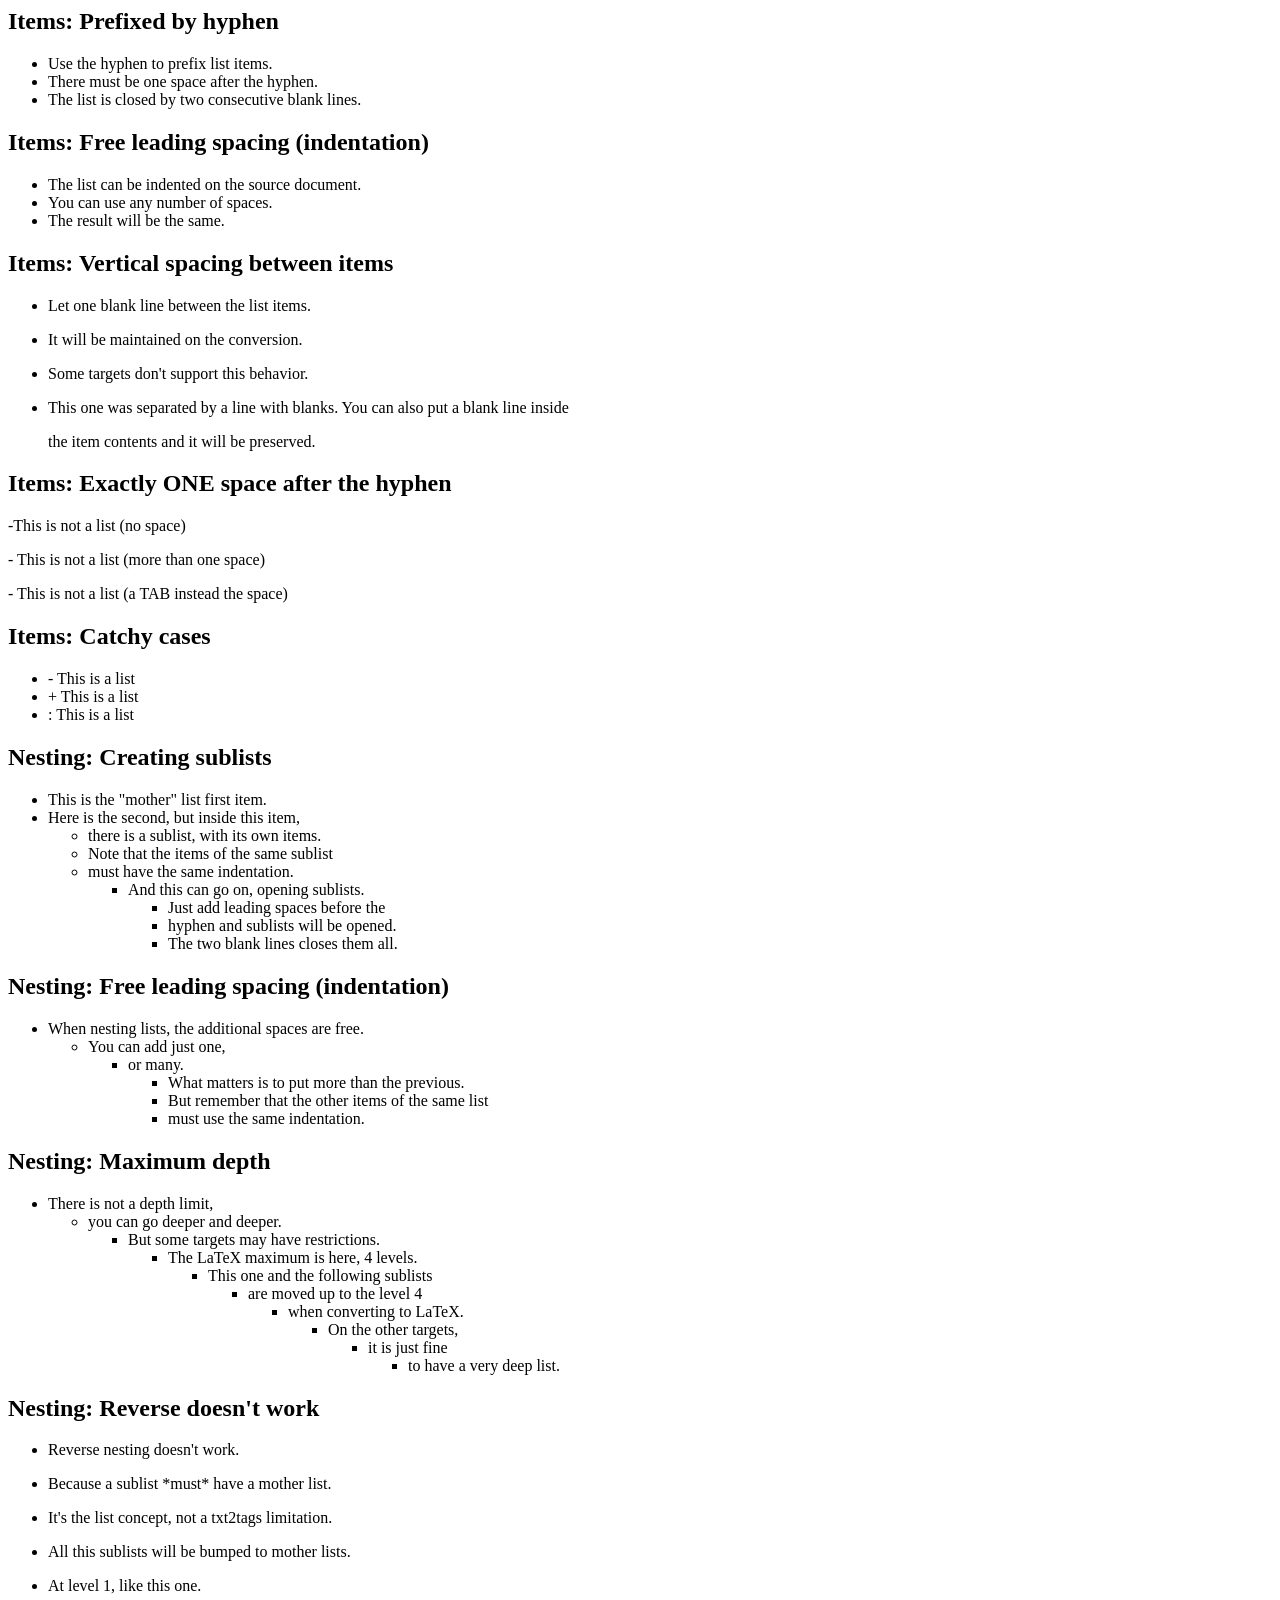
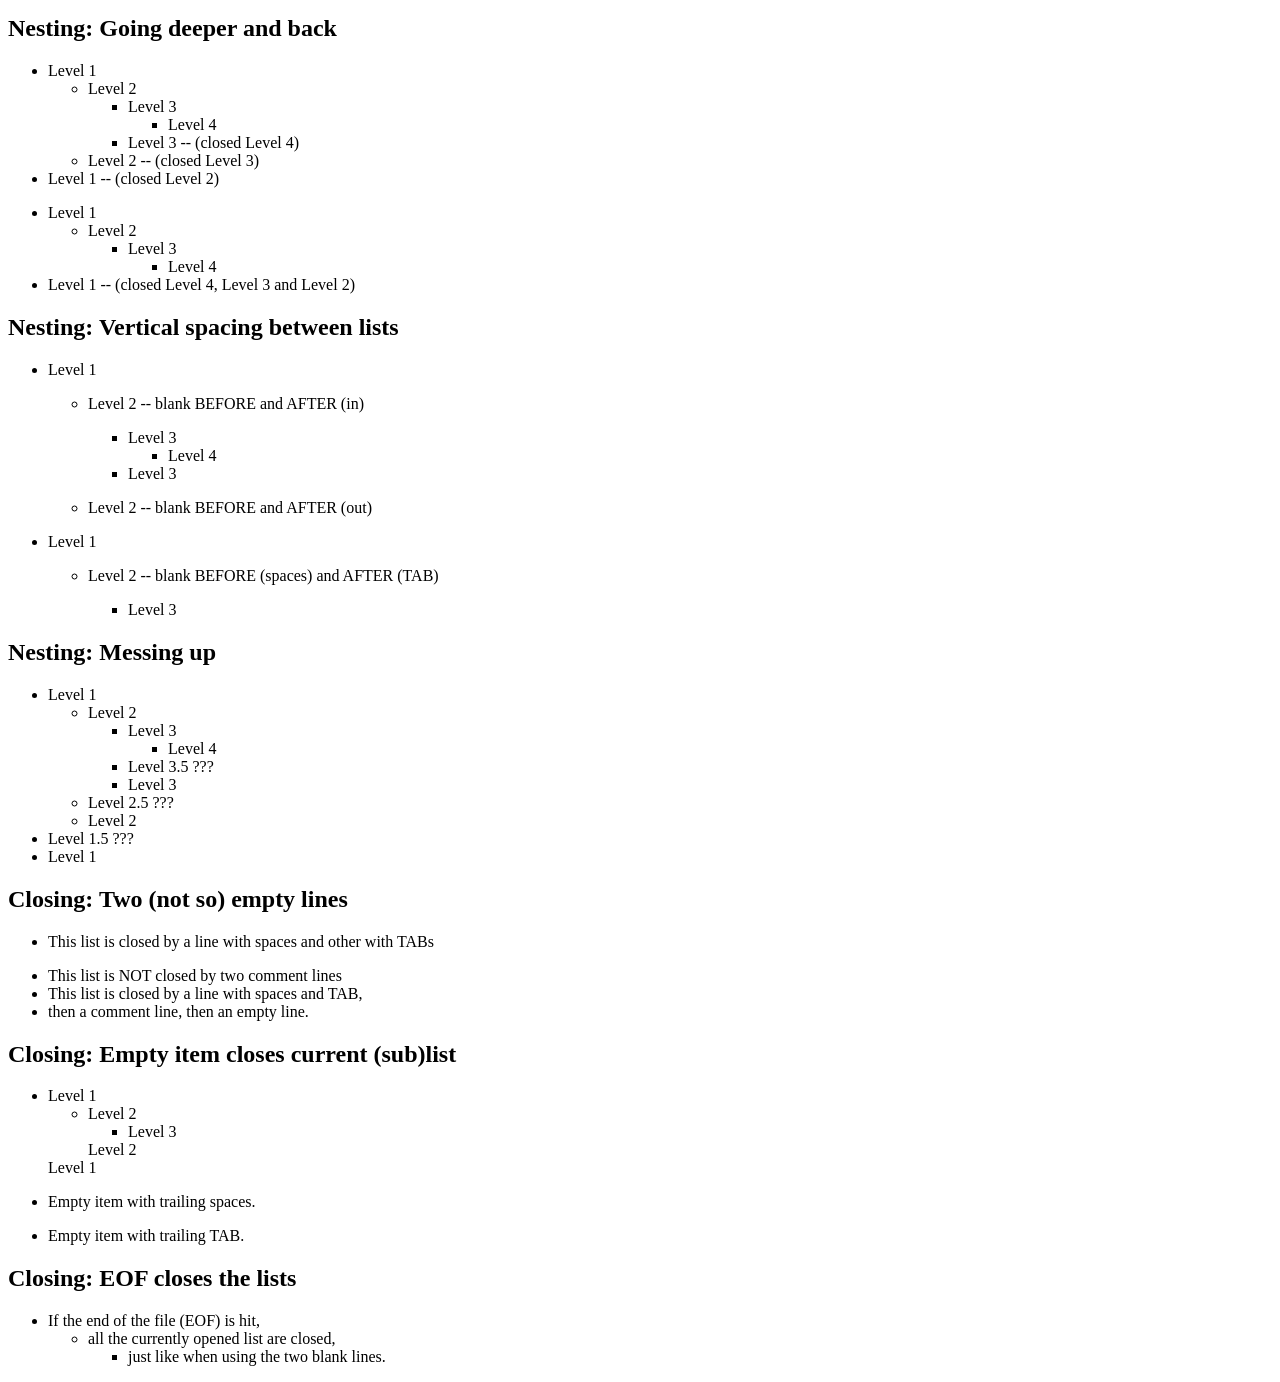
<file: txt2tags_perl/t/data/marks/ok/list.html>
<!DOCTYPE HTML PUBLIC "-//W3C//DTD HTML 4.0 Transitional//EN">
<HTML>
<HEAD>
<META NAME="generator" CONTENT="http://txt2tags.org">
</HEAD><BODY BGCOLOR="white" TEXT="black">
<CENTER>
</CENTER>


<H2>Items: Prefixed by hyphen</H2>

<UL>
<LI>Use the hyphen to prefix list items.
<LI>There must be one space after the hyphen.
<LI>The list is closed by two consecutive blank lines.
</UL>

<H2>Items: Free leading spacing (indentation)</H2>

     <UL>
     <LI>The list can be indented on the source document.
     <LI>You can use any number of spaces.
     <LI>The result will be the same.
     </UL>

<H2>Items: Vertical spacing between items</H2>

<UL>
<LI>Let one blank line between the list items.
<P></P>
<LI>It will be maintained on the conversion.
<P></P>
<LI>Some targets don't support this behavior.
<P></P>
<LI>This one was separated by a line with blanks.
  You can also put a blank line inside
<P></P>
  the item contents and it will be preserved.
</UL>

<H2>Items: Exactly ONE space after the hyphen</H2>

<P>
-This is not a list (no space)
</P>
<P>
-    This is not a list (more than one space)
</P>
<P>
-	This is not a list (a TAB instead the space)
</P>

<H2>Items: Catchy cases</H2>

<UL>
<LI>- This is a list
<LI>+ This is a list
<LI>: This is a list
</UL>

<H2>Nesting: Creating sublists</H2>

<UL>
<LI>This is the "mother" list first item.
<LI>Here is the second, but inside this item,
  <UL>
  <LI>there is a sublist, with its own items.
  <LI>Note that the items of the same sublist
  <LI>must have the same indentation.
    <UL>
    <LI>And this can go on, opening sublists.
      <UL>
      <LI>Just add leading spaces before the
      <LI>hyphen and sublists will be opened.
      <LI>The two blank lines closes them all.
      </UL>
    </UL>
  </UL>
</UL>

<H2>Nesting: Free leading spacing (indentation)</H2>

<UL>
<LI>When nesting lists, the additional spaces are free.
 <UL>
 <LI>You can add just one,
        <UL>
        <LI>or many.
          <UL>
          <LI>What matters is to put more than the previous.
          <LI>But remember that the other items of the same list
          <LI>must use the same indentation.
          </UL>
        </UL>
 </UL>
</UL>

<H2>Nesting: Maximum depth</H2>

<UL>
<LI>There is not a depth limit,
  <UL>
  <LI>you can go deeper and deeper.
    <UL>
    <LI>But some targets may have restrictions.
      <UL>
      <LI>The LaTeX maximum is here, 4 levels.
        <UL>
        <LI>This one and the following sublists
          <UL>
          <LI>are moved up to the level 4
            <UL>
            <LI>when converting to LaTeX.
              <UL>
              <LI>On the other targets,
                <UL>
                <LI>it is just fine
                  <UL>
                  <LI>to have a very deep list.
                  </UL>
                </UL>
              </UL>
            </UL>
          </UL>
        </UL>
      </UL>
    </UL>
  </UL>
</UL>

<H2>Nesting: Reverse doesn't work</H2>

        <UL>
        <LI>Reverse nesting doesn't work.
        </UL>

      <UL>
      <LI>Because a sublist *must* have a mother list.
      </UL>

    <UL>
    <LI>It's the list concept, not a txt2tags limitation.
    </UL>

  <UL>
  <LI>All this sublists will be bumped to mother lists.
  </UL>

<UL>
<LI>At level 1, like this one.
</UL>

<H2>Nesting: Going deeper and back</H2>

<UL>
<LI>Level 1
  <UL>
  <LI>Level 2
    <UL>
    <LI>Level 3
      <UL>
      <LI>Level 4
      </UL>
    <LI>Level 3 -- (closed Level 4)
    </UL>
  <LI>Level 2 -- (closed Level 3)
  </UL>
<LI>Level 1 -- (closed Level 2)
</UL>

<UL>
<LI>Level 1
  <UL>
  <LI>Level 2
    <UL>
    <LI>Level 3
      <UL>
      <LI>Level 4
      </UL>
    </UL>
  </UL>
<LI>Level 1 -- (closed Level 4, Level 3 and Level 2)
</UL>

<H2>Nesting: Vertical spacing between lists</H2>

<UL>
<LI>Level 1
<P></P>
  <UL>
  <LI>Level 2 -- blank BEFORE and AFTER (in)
  <P></P>
    <UL>
    <LI>Level 3
      <UL>
      <LI>Level 4
      </UL>
    <LI>Level 3
    <P></P>
    </UL>
  <LI>Level 2 -- blank BEFORE and AFTER (out)
  <P></P>
  </UL>
<LI>Level 1
<P></P>
  <UL>
  <LI>Level 2 -- blank BEFORE (spaces) and AFTER (TAB)
  <P></P>
    <UL>
    <LI>Level 3
    </UL>
  </UL>
</UL>

<H2>Nesting: Messing up</H2>

<UL>
<LI>Level 1
    <UL>
    <LI>Level 2
        <UL>
        <LI>Level 3
            <UL>
            <LI>Level 4
            </UL>
        <LI>Level 3.5 ???
        <LI>Level 3
        </UL>
    <LI>Level 2.5 ???
    <LI>Level 2
    </UL>
<LI>Level 1.5 ???
<LI>Level 1
</UL>

<H2>Closing: Two (not so) empty lines</H2>

<UL>
<LI>This list is closed by a line with spaces and other with TABs
</UL>

<UL>
<LI>This list is NOT closed by two comment lines
<LI>This list is closed by a line with spaces and TAB,
<LI>then a comment line, then an empty line.
</UL>

<H2>Closing: Empty item closes current (sub)list</H2>

<UL>
<LI>Level 1
  <UL>
  <LI>Level 2
    <UL>
    <LI>Level 3
    </UL>
    Level 2
  </UL>
  Level 1
</UL>

<UL>
<LI>Empty item with trailing spaces.
</UL>

<UL>
<LI>Empty item with trailing TAB.
</UL>

<H2>Closing: EOF closes the lists</H2>

<UL>
<LI>If the end of the file (EOF) is hit,
  <UL>
  <LI>all the currently opened list are closed,
    <UL>
    <LI>just like when using the two blank lines.
    </UL>
  </UL>
</UL>

<!-- html code generated by txt2tags (http://txt2tags.org) -->
<!-- cmdline: txt2tags -q -\-no-rc list.t2t -->
</BODY></HTML>
</file>
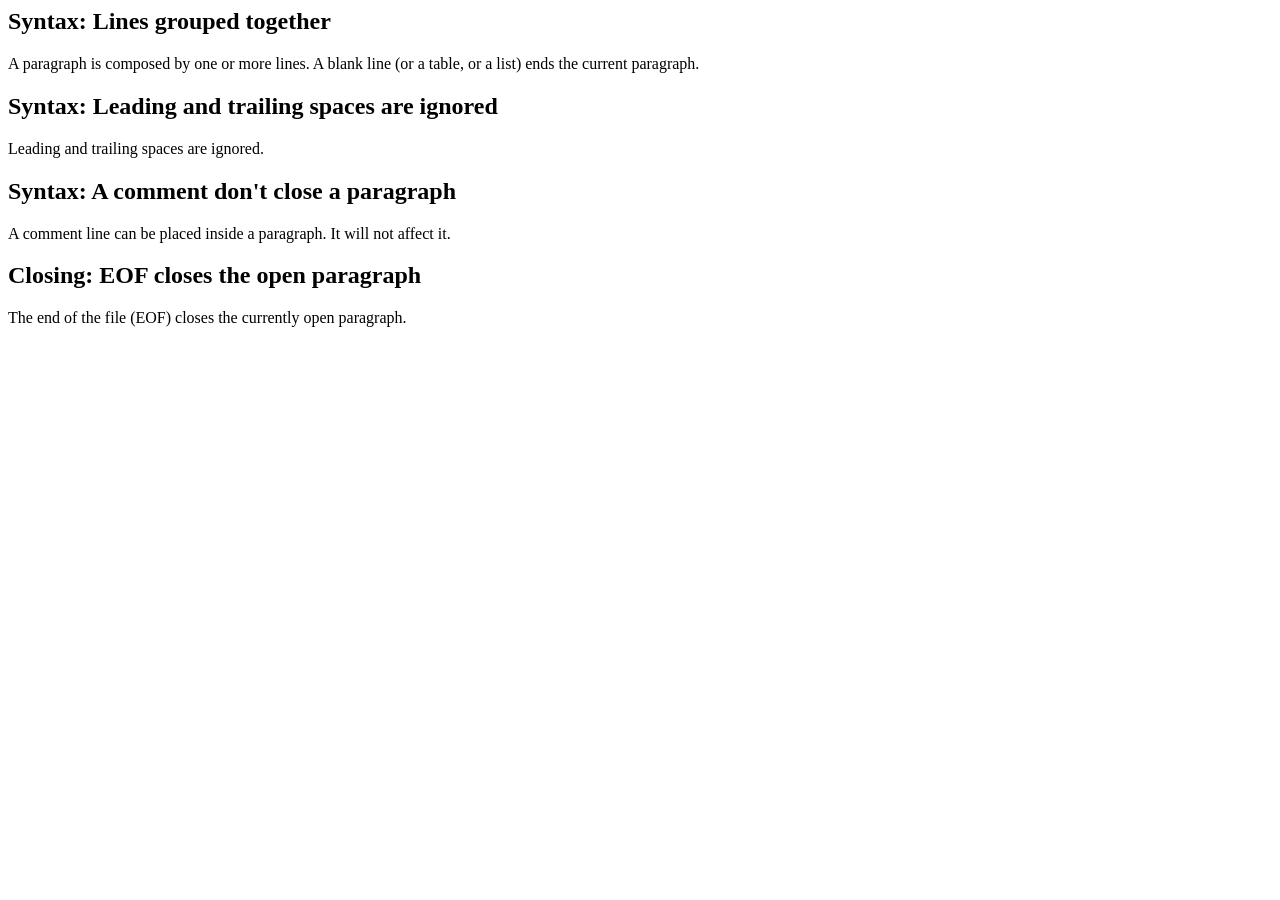
<file: txt2tags_perl/t/data/marks/ok/paragraph.html>
<!DOCTYPE HTML PUBLIC "-//W3C//DTD HTML 4.0 Transitional//EN">
<HTML>
<HEAD>
<META NAME="generator" CONTENT="http://txt2tags.org">
</HEAD><BODY BGCOLOR="white" TEXT="black">
<CENTER>
</CENTER>


<H2>Syntax: Lines grouped together</H2>

<P>
A paragraph is composed by one or more lines.
A blank line (or a table, or a list) ends the
current paragraph.
</P>

<H2>Syntax: Leading and trailing spaces are ignored</H2>

<P>
   Leading and trailing spaces are ignored.
</P>

<H2>Syntax: A comment don't close a paragraph</H2>

<P>
A comment line can be placed inside a paragraph.
It will not affect it.
</P>

<H2>Closing: EOF closes the open paragraph</H2>

<P>
The end of the file (EOF) closes the
currently open paragraph.
</P>

<!-- html code generated by txt2tags (http://txt2tags.org) -->
<!-- cmdline: txt2tags -q -\-no-rc paragraph.t2t -->
</BODY></HTML>
</file>
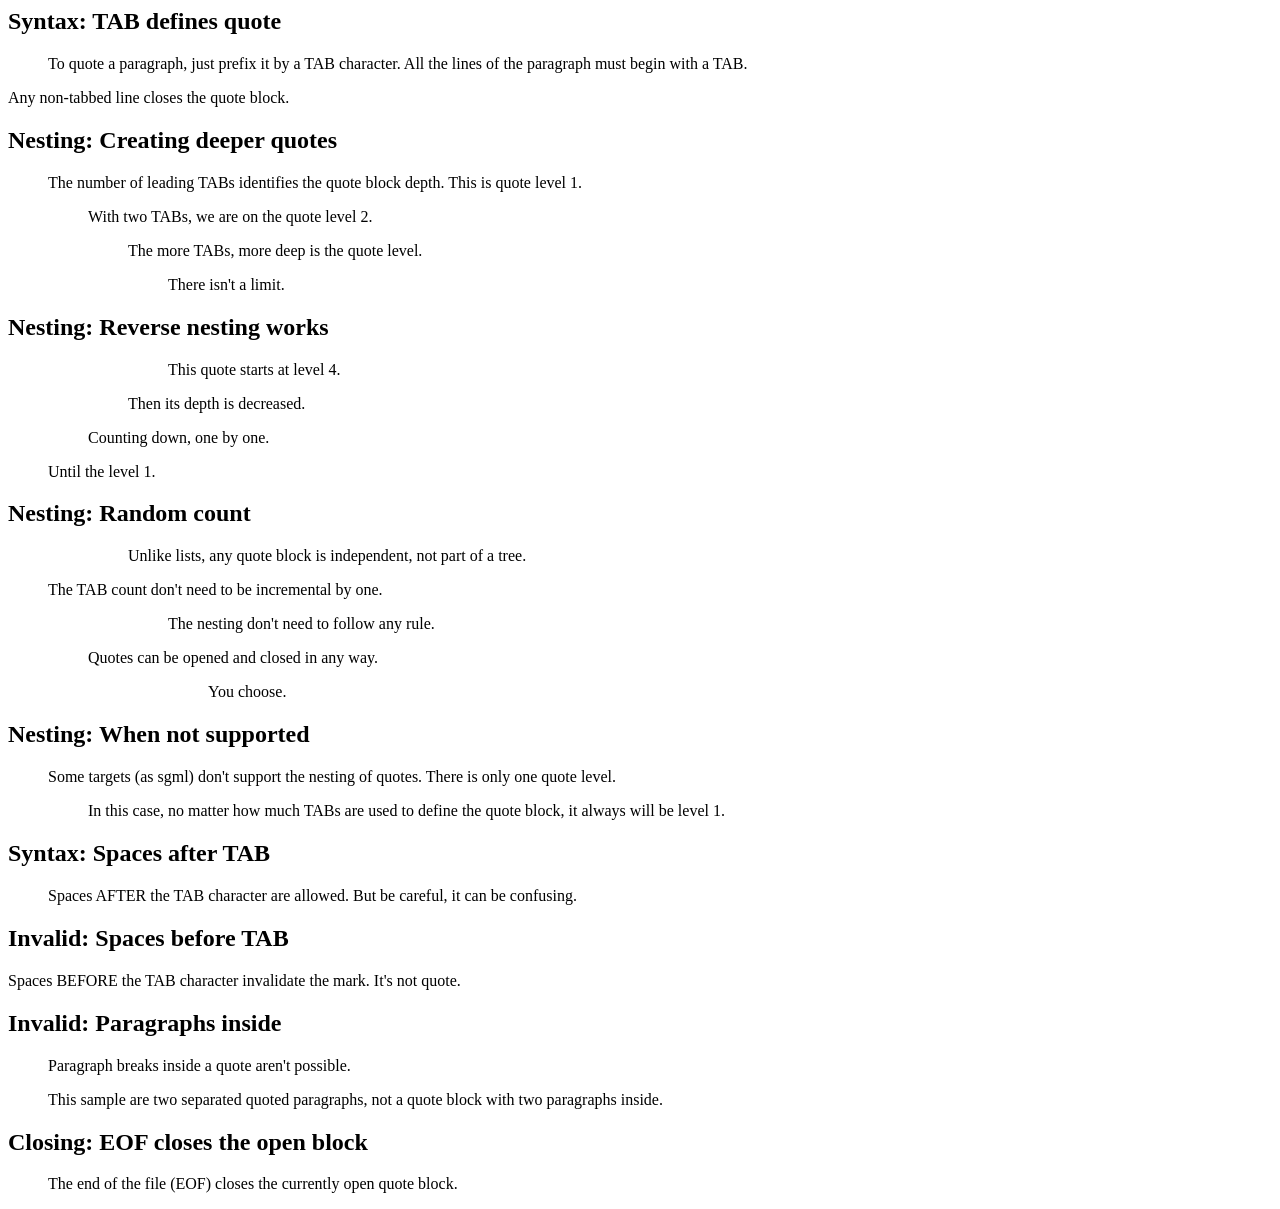
<file: txt2tags_perl/t/data/marks/ok/quote.html>
<!DOCTYPE HTML PUBLIC "-//W3C//DTD HTML 4.0 Transitional//EN">
<HTML>
<HEAD>
<META NAME="generator" CONTENT="http://txt2tags.org">
</HEAD><BODY BGCOLOR="white" TEXT="black">
<CENTER>
</CENTER>


<H2>Syntax: TAB defines quote</H2>

	<BLOCKQUOTE>
	To quote a paragraph, just prefix it by a TAB
	character. All the lines of the paragraph must
	begin with a TAB.
	</BLOCKQUOTE>
<P>
Any non-tabbed line closes the quote block.
</P>

<H2>Nesting: Creating deeper quotes</H2>

	<BLOCKQUOTE>
	The number of leading TABs identifies the quote
	block depth. This is quote level 1.
		<BLOCKQUOTE>
		With two TABs, we are on the quote
		level 2.
			<BLOCKQUOTE>
			The more TABs, more deep is
			the quote level.
				<BLOCKQUOTE>
				There isn't a limit.
				</BLOCKQUOTE>
			</BLOCKQUOTE>
		</BLOCKQUOTE>
	</BLOCKQUOTE>

<H2>Nesting: Reverse nesting works</H2>

	<BLOCKQUOTE>
		<BLOCKQUOTE>
			<BLOCKQUOTE>
				<BLOCKQUOTE>
				This quote starts at
				level 4.
				</BLOCKQUOTE>
			Then its depth is decreased.
			</BLOCKQUOTE>
		Counting down, one by one.
		</BLOCKQUOTE>
	Until the level 1.
	</BLOCKQUOTE>

<H2>Nesting: Random count</H2>

	<BLOCKQUOTE>
		<BLOCKQUOTE>
			<BLOCKQUOTE>
			Unlike lists, any quote block is
			independent, not part of a tree.
			</BLOCKQUOTE>
		</BLOCKQUOTE>
	The TAB count don't need to be incremental
	by one.
		<BLOCKQUOTE>
			<BLOCKQUOTE>
				<BLOCKQUOTE>
				The nesting don't need
				to follow any rule.
				</BLOCKQUOTE>
			</BLOCKQUOTE>
		Quotes can be opened and closed
		in any way.
			<BLOCKQUOTE>
				<BLOCKQUOTE>
					<BLOCKQUOTE>
					You choose.
					</BLOCKQUOTE>
				</BLOCKQUOTE>
			</BLOCKQUOTE>
		</BLOCKQUOTE>
	</BLOCKQUOTE>

<H2>Nesting: When not supported</H2>

	<BLOCKQUOTE>
	Some targets (as sgml) don't support the
	nesting of quotes. There is only one quote
	level.
		<BLOCKQUOTE>
		In this case, no matter how much
		TABs are used to define the quote
		block, it always will be level 1.
		</BLOCKQUOTE>
	</BLOCKQUOTE>

<H2>Syntax: Spaces after TAB</H2>

	<BLOCKQUOTE>
	  Spaces AFTER the TAB character are allowed.
	  But be careful, it can be confusing.
	</BLOCKQUOTE>

<H2>Invalid: Spaces before TAB</H2>

<P>
  	Spaces BEFORE the TAB character
  	invalidate the mark. It's not quote.
</P>

<H2>Invalid: Paragraphs inside</H2>

	<BLOCKQUOTE>
	Paragraph breaks inside a quote aren't
	possible.
	</BLOCKQUOTE>
	<BLOCKQUOTE>
	This sample are two separated quoted
	paragraphs, not a quote block with
	two paragraphs inside.
	</BLOCKQUOTE>

<H2>Closing: EOF closes the open block</H2>

	<BLOCKQUOTE>
	The end of the file (EOF) closes the
	currently open quote block.
	</BLOCKQUOTE>

<!-- html code generated by txt2tags (http://txt2tags.org) -->
<!-- cmdline: txt2tags -q -\-no-rc quote.t2t -->
</BODY></HTML>
</file>
<file: docs/manual.css>
body { max-width: 52rem; margin: 0 auto; padding: 1rem 1rem 4rem; font: 16px/1.55 system-ui, sans-serif; }
h1, h2, h3 { line-height: 1.25; }
h1 { border-bottom: 1px solid #8884; padding-bottom: .2em; margin-top: 2em; }
pre, code { font-family: ui-monospace, Menlo, Consolas, monospace; font-size: .92em; }
code { background: #8882; padding: .1em .3em; border-radius: 3px; }
pre { background: #8881; border: 1px solid #8884; padding: .7em .9em; overflow-x: auto; border-radius: 4px; }
pre code { background: none; padding: 0; }
table { border-collapse: collapse; margin: 1em 0; display: block; overflow-x: auto; }
th, td { border: 1px solid #8886; padding: .3em .6em; text-align: left; vertical-align: top; }
th { background: #8882; }
a { color: #0b66c3; }
</file>
